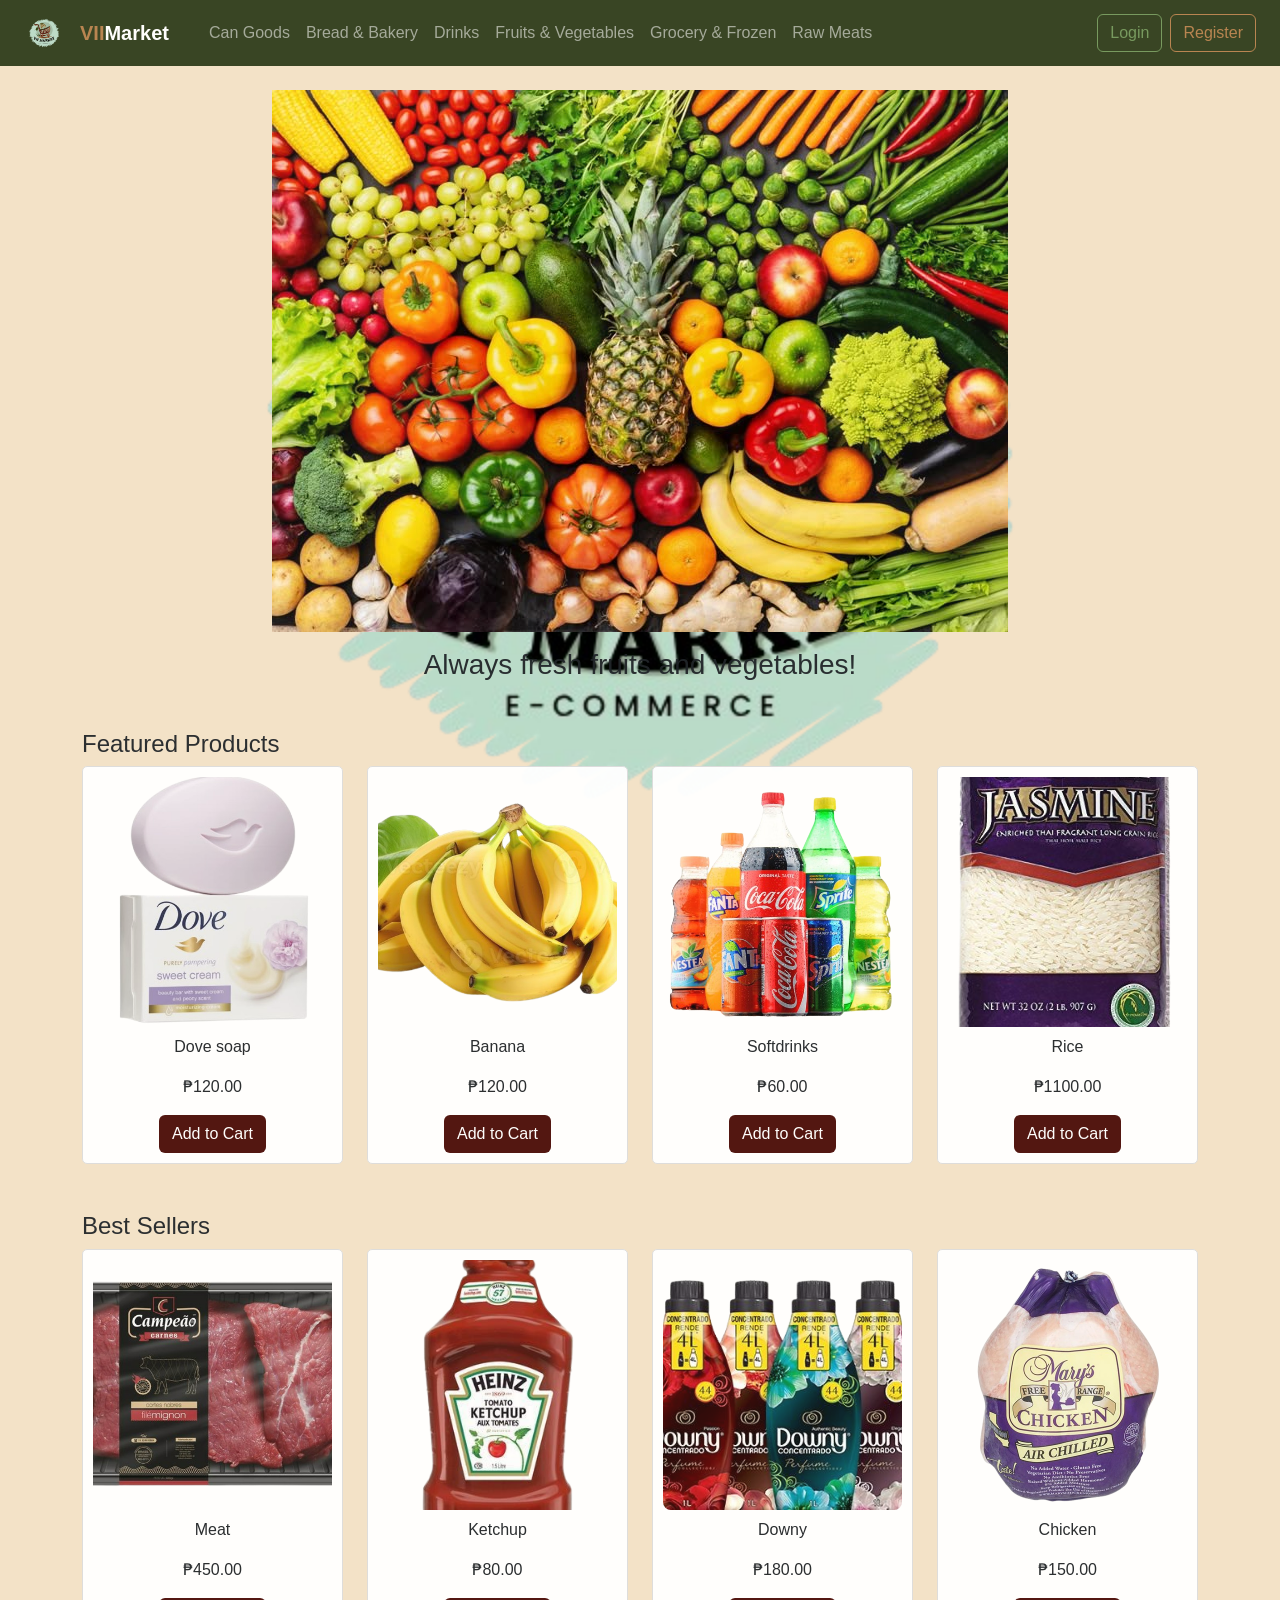
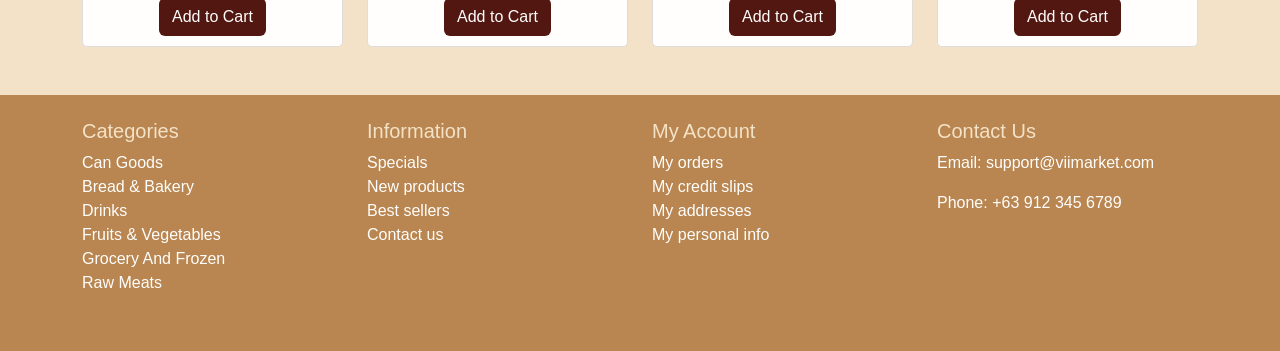
<file: lab 1/Front/index.html>
<!DOCTYPE html>
<html lang="en">
<head>
  <meta charset="UTF-8" />
  <meta name="viewport" content="width=device-width, initial-scale=1.0" />
  <title>SuperMarket</title>
  <link href="https://cdn.jsdelivr.net/npm/bootstrap@5.3.3/dist/css/bootstrap.min.css" rel="stylesheet">
<style>
  :root {
  --color-cream: #f1ddbe;
  --color-tan: #b5824a;
  --color-green: #719a61;
  --color-darkgreen: #2e3b14;
  --color-maroon: #4b0c06;
  }
  body {
  font-family: Arial, sans-serif;
  background-color: #F3E2C7;
  background-image: url('Product Image/logo.png');
  background-repeat: no-repeat;
  background-position: center;
  background-size: 1000px;
  background-attachment: fixed;
  opacity: 0.95;

  }
  .navbar {
    background-color: #2F3D1C; /* forest green */
  }

  .navbar-brand span {
    color: #B6804B; /* tan highlight */
  }

  .navbar-brand img {
  max-height: 40px;
  }

  .btn-cart {
    background-color: #4A0C08; /* deep maroon */
    color: white;
  }

  .btn-outline-light {
    border-color: #71965A;
    color: #71965A;
  }

  .btn-outline-light:hover {
    background-color: #71965A;
    color: white;
  }

  .btn-outline-warning {
    border-color: #B6804B;
    color: #B6804B;
  }

  .btn-outline-warning:hover {
    background-color: #B6804B;
    color: white;
  }

  footer {
    background-color: #B6804B; /* tan background */
    color: white;
  }

  .footer-title {
    color: #F3E2C7; /* beige for headers */
  }

  .product-card {
    background-color: white;
    border: 1px solid #ddd;
    border-radius: 5px;
    padding: 10px;
    text-align: center;
  }

  .product-card img {
    width: 200%;
    height: 250px;
    object-fit: cover;
    border-radius: 8px;
  }

  .product-card:hover {
    transform: scale(1.03);
    transition: 0.3s ease;
    box-shadow: 0 4px 12px rgba(0,0,0,0.1);
  }

  .btn-cart:hover {
    background-color: #B6804B;
    color: white;
  }
  #userWelcome {
    display: none;
    background-color: var(--color-tan);
    color: white;
    padding: 10px;
    text-align: center;
    font-weight: bold;
  }
</style>
</head>
<body>

<!-- Navbar -->
<nav class="navbar navbar-expand-lg navbar-dark px-4">
  <a class="navbar-brand fw-bold d-flex align-items-center gap-2" href="index.html">
  <img src="Product Image/logo.png" alt="VII Market Logo" style="height: 40px;" />
  </a>
  <a class="navbar-brand fw-bold" href="index.html"><span>VII</span>Market</a>
  <button class="navbar-toggler" type="button" data-bs-toggle="collapse" data-bs-target="#navbarNav">
    <span class="navbar-toggler-icon"></span>
  </button>
  <div class="collapse navbar-collapse ms-3" id="navbarNav">
    <ul class="navbar-nav me-auto">
      <li class="nav-item"><a class="nav-link" href="can_goods.html">Can Goods</a></li>
      <li class="nav-item"><a class="nav-link" href="bread&bakery.html">Bread & Bakery</a></li>
      <li class="nav-item"><a class="nav-link" href="drinks.html">Drinks</a></li>
      <li class="nav-item"><a class="nav-link" href="fruits&vegetable.html">Fruits & Vegetables</a></li>
      <li class="nav-item"><a class="nav-link" href="Grocery&Frozen.html">Grocery & Frozen</a></li>
      <li class="nav-item"><a class="nav-link" href="RawMeat.html">Raw Meats</a></li>
    </ul>
    <button class="btn btn-outline-light me-2" data-bs-toggle="modal" data-bs-target="#loginModal">Login</button>
    <button class="btn btn-outline-warning" data-bs-toggle="modal" data-bs-target="#registerModal">Register</button>
  </div>
</nav>

<!-- Login Modal -->
  <div class="modal fade" id="loginModal" tabindex="-1" aria-labelledby="loginModalLabel" aria-hidden="true">
    <div class="modal-dialog">
      <div class="modal-content">
        <div class="modal-header">
          <h5 class="modal-title" id="loginModalLabel">Login</h5>
          <button type="button" class="btn-close" data-bs-dismiss="modal" aria-label="Close"></button>
        </div>
        <div class="modal-body">
          <form id="loginForm">
            <div class="mb-3">
              <label for="loginEmail" class="form-label">Email address</label>
              <input type="email" class="form-control" id="loginEmail" required>
            </div>
            <div class="mb-3">
              <label for="loginPassword" class="form-label">Password</label>
              <input type="password" class="form-control" id="loginPassword" required>
            </div>
            <button type="submit" class="btn btn-success w-100">Login</button>
          </form>
        </div>
      </div>
    </div>
  </div>

  <!-- Register Modal -->
  <div class="modal fade" id="registerModal" tabindex="-1" aria-labelledby="registerModalLabel" aria-hidden="true">
    <div class="modal-dialog">
      <div class="modal-content">
        <div class="modal-header">
          <h5 class="modal-title" id="registerModalLabel">Register</h5>
          <button type="button" class="btn-close" data-bs-dismiss="modal" aria-label="Close"></button>
        </div>
        <div class="modal-body">
          <form>
            <div class="mb-3">
              <label for="registerName" class="form-label">Full Name</label>
              <input type="text" class="form-control" id="registerName" required>
            </div>
            <div class="mb-3">
              <label for="registerEmail" class="form-label">Email address</label>
              <input type="email" class="form-control" id="registerEmail" required>
            </div>
            <div class="mb-3">
              <label for="registerPassword" class="form-label">Password</label>
              <input type="password" class="form-control" id="registerPassword" required>
            </div>
            <button type="submit" class="btn btn-primary w-100">Create Account</button>
          </form>
        </div>
      </div>
    </div>
  </div>

  <!-- Profile Modal -->
<div class="modal fade" id="profileModal" tabindex="-1" aria-labelledby="profileModalLabel" aria-hidden="true">
  <div class="modal-dialog">
    <div class="modal-content">
      <div class="modal-header">
        <h5 class="modal-title" id="profileModalLabel">User Profile</h5>
        <button type="button" class="btn-close" data-bs-dismiss="modal" aria-label="Close"></button>
      </div>
      <div class="modal-body">
        <form id="profileForm">
          <div class="mb-3">
            <label for="profileName" class="form-label">Full Name</label>
            <input type="text" class="form-control" id="profileName" required>
          </div>
          <div class="mb-3">
            <label for="profileEmail" class="form-label">Email Address</label>
            <input type="email" class="form-control" id="profileEmail" required>
          </div>
          <button type="submit" class="btn btn-success w-100">Save Changes</button>
        </form>
      </div>
    </div>
  </div>
</div>

  <script src="https://cdn.jsdelivr.net/npm/bootstrap@5.3.3/dist/js/bootstrap.bundle.min.js"></script>

  <script>
    document.getElementById('loginForm').addEventListener('submit', function(e) {
      e.preventDefault();
      const email = document.getElementById('loginEmail').value;
      const username = email.split('@')[0];
      localStorage.setItem('smartUser', username);
      document.getElementById('usernameDisplay').textContent = 'Hello, ' + username;
      document.getElementById('userWelcome').textContent = 'Welcome back, ' + username + '!';
      document.getElementById('userWelcome').style.display = 'block';
      document.getElementById('authButtons').classList.add('d-none');
      document.getElementById('userNav').classList.remove('d-none');
      const modal = bootstrap.Modal.getInstance(document.getElementById('loginModal'));
      modal.hide();
    });

    function logout() {
      localStorage.removeItem('smartUser');
      document.getElementById('userWelcome').style.display = 'none';
      document.getElementById('authButtons').classList.remove('d-none');
      document.getElementById('userNav').classList.add('d-none');
    }

    window.addEventListener('DOMContentLoaded', () => {
      const user = localStorage.getItem('smartUser');
      if (user) {
        document.getElementById('usernameDisplay').textContent = 'Hello, ' + user;
        document.getElementById('userWelcome').textContent = 'Welcome back, ' + user + '!';
        document.getElementById('userWelcome').style.display = 'block';
        document.getElementById('authButtons').classList.add('d-none');
        document.getElementById('userNav').classList.remove('d-none');
      }
    });
  </script>
  <!-- Your original HTML remains unchanged above -->

<!-- Checkout Modal -->
<div class="modal fade" id="checkoutModal" tabindex="-1" aria-labelledby="checkoutModalLabel" aria-hidden="true">
  <div class="modal-dialog">
    <div class="modal-content">
      <div class="modal-header">
        <h5 class="modal-title" id="checkoutModalLabel">Checkout</h5>
        <button type="button" class="btn-close" data-bs-dismiss="modal" aria-label="Close"></button>
      </div>
      <div class="modal-body">
        <form id="checkoutForm">
          <div class="mb-3">
            <label for="checkoutName" class="form-label">Full Name</label>
            <input type="text" class="form-control" id="checkoutName" required>
          </div>
          <div class="mb-3">
            <label for="checkoutAddress" class="form-label">Shipping Address</label>
            <textarea class="form-control" id="checkoutAddress" rows="3" required></textarea>
          </div>
          <div class="mb-3">
            <label for="checkoutProduct" class="form-label">Product</label>
            <input type="text" class="form-control" id="checkoutProduct" readonly>
          </div>
          <div class="mb-3">
            <label for="checkoutTotal" class="form-label">Total</label>
            <input type="text" class="form-control" id="checkoutTotal" readonly>
          </div>
          <button type="submit" class="btn btn-success w-100">Place Order</button>
        </form>
      </div>
    </div>
  </div>
</div>



<!-- Hero Banner -->
<div class="container mt-4">
  <div class="hero text-center">
    <img src="Product Image/background.jpg" alt="fresh vegetables">
    <h3 class="mt-3">Always fresh fruits and vegetables!</h3>
  </div>
</div>

<!-- Featured Products -->
<div class="container mt-5">
  <h4>Featured Products</h4>
  <div class="row">
    <div class="col-md-3">
      <div class="product-card">
        <img src="../Front/Product Image/soap.png" class="img-fluid" alt="product">
        <p class="mt-2">Dove soap</p>
        <p class="mt-2">₱120.00 </p>
        <button class="btn btn-cart">Add to Cart</button>
      </div>
    </div>
    <div class="col-md-3">
      <div class="product-card">
        <img src="../Front/Product Image/banana.png" class="img-fluid" alt="product">
        <p class="mt-2">Banana</p>
        <p>₱120.00</p>
        <button class="btn btn-cart">Add to Cart</button>
      </div>
    </div>
    <div class="col-md-3">
      <div class="product-card">
        <img src="../Front/Product Image/softdrinks.png" class="img-fluid" alt="product">
        <p class="mt-2">Softdrinks</p>
        <p>₱60.00</p>
        <button class="btn btn-cart">Add to Cart</button>
      </div>
    </div>
    <div class="col-md-3">
      <div class="product-card">
        <img src="../Front/Product Image/jasmine.png" class="img-fluid" alt="product">
        <p class="mt-2">Rice </p>
        <p>₱1100.00</p>
        <button class="btn btn-cart">Add to Cart</button>
      </div>
    </div>
  </div>
</div>

<!-- Best Sellers -->
<div class="container mt-5">
  <h4>Best Sellers</h4>
  <div class="row">
    <div class="col-md-3">
      <div class="product-card">
        <img src="../Front/Product Image/Meat.png" class="img-fluid" alt="product">
        <p class="mt-2">Meat</p>
        <p>₱450.00</p>
        <button class="btn btn-cart">Add to Cart</button>
      </div>
    </div>
    <div class="col-md-3">
      <div class="product-card">
        <img src="../Front/Product Image/Ketchup.png" class="img-fluid" alt="product">
        <p class="mt-2">Ketchup</p>
        <p>₱80.00</p>
        <button class="btn btn-cart">Add to Cart</button>
      </div>
    </div>
    <div class="col-md-3">
      <div class="product-card">
        <img src="../Front/Product Image/Downy.png" class="img-fluid" alt="product">
        <p class="mt-2">Downy</p>
        <p>₱180.00</p>
        <button class="btn btn-cart">Add to Cart</button>
      </div>
    </div>
    <div class="col-md-3">
      <div class="product-card">
        <img src="../Front/Product Image/siken.png" class="img-fluid" alt="product">
        <p class="mt-2">Chicken</p>
        <p>₱150.00</p>
        <button class="btn btn-cart">Add to Cart</button>
      </div>
    </div>
  </div>
</div>

<!-- Footer -->
<footer class="mt-5 py-4">
  <div class="container">
    <div class="row text-start text-white">
      <!-- Categories -->
      <div class="col-md-3 mb-3">
        <h5 class="footer-title">Categories</h5>
        <ul class="list-unstyled">
          <li><a href="can_goods.html" class="text-white text-decoration-none">Can Goods</a></li>
          <li><a href="bread&bakery.html" class="text-white text-decoration-none">Bread & Bakery</a></li>
          <li><a href="drinks.html" class="text-white text-decoration-none">Drinks</a></li>
          <li><a href="fruits&vegetable.html" class="text-white text-decoration-none">Fruits & Vegetables</a></li>
          <li><a href="Grocery&Frozen.html" class="text-white text-decoration-none">Grocery And Frozen</a></li>
          <li><a href="RawMeat.html" class="text-white text-decoration-none">Raw Meats</a></li>
        </ul>
      </div>

      <!-- Information -->
      <div class="col-md-3 mb-3">
        <h5 class="footer-title">Information</h5>
        <ul class="list-unstyled">
          <li><a href="#" class="text-white text-decoration-none">Specials</a></li>
          <li><a href="#" class="text-white text-decoration-none">New products</a></li>
          <li><a href="#" class="text-white text-decoration-none">Best sellers</a></li>
          <li><a href="#" class="text-white text-decoration-none">Contact us</a></li>
        </ul>
      </div>

      <!-- My Account -->
      <div class="col-md-3 mb-3">
        <h5 class="footer-title">My Account</h5>
        <ul class="list-unstyled">
          <li><a href="#" class="text-white text-decoration-none">My orders</a></li>
          <li><a href="#" class="text-white text-decoration-none">My credit slips</a></li>
          <li><a href="#" class="text-white text-decoration-none">My addresses</a></li>
          <li><a href="#" class="text-white text-decoration-none">My personal info</a></li>
        </ul>
      </div>

      <!-- Contact / Social -->
      <div class="col-md-3 mb-3">
        <h5 class="footer-title">Contact Us</h5>
        <p>Email: support@viimarket.com</p>
        <p>Phone: +63 912 345 6789</p>
        <div class="d-flex gap-2">
          <a href="#" class="text-white"><i class="bi bi-facebook"></i></a>
          <a href="#" class="text-white"><i class="bi bi-instagram"></i></a>
          <a href="#" class="text-white"><i class="bi bi-twitter-x"></i></a>
        </div>
      </div>
    </div>
  </div>
</footer>
<!-- Your original HTML remains unchanged above -->

<!-- Checkout Modal -->
<div class="modal fade" id="checkoutModal" tabindex="-1" aria-labelledby="checkoutModalLabel" aria-hidden="true">
  <div class="modal-dialog">
    <div class="modal-content">
      <div class="modal-header">
        <h5 class="modal-title" id="checkoutModalLabel">Checkout</h5>
        <button type="button" class="btn-close" data-bs-dismiss="modal" aria-label="Close"></button>
      </div>
      <div class="modal-body">
        <form id="checkoutForm">
          <div class="mb-3">
            <label for="checkoutName" class="form-label">Full Name</label>
            <input type="text" class="form-control" id="checkoutName" required>
          </div>
          <div class="mb-3">
            <label for="checkoutAddress" class="form-label">Shipping Address</label>
            <textarea class="form-control" id="checkoutAddress" rows="3" required></textarea>
          </div>
          <div class="mb-3">
            <label for="checkoutProduct" class="form-label">Product</label>
            <input type="text" class="form-control" id="checkoutProduct" readonly>
          </div>
          <div class="mb-3">
            <label for="checkoutTotal" class="form-label">Total</label>
            <input type="text" class="form-control" id="checkoutTotal" readonly>
          </div>
          <button type="submit" class="btn btn-success w-100">Place Order</button>
        </form>
      </div>
    </div>
  </div>
</div>

<script>
  const addToCartButtons = document.querySelectorAll('.btn-cart');
  addToCartButtons.forEach(button => {
    button.addEventListener('click', function() {
      const productCard = this.closest('.product-card');
      const name = productCard.querySelector('p:nth-child(2)').textContent;
      const price = productCard.querySelector('p:nth-child(3)').textContent;

      document.getElementById('checkoutProduct').value = name;
      document.getElementById('checkoutTotal').value = price;

      const checkoutModal = new bootstrap.Modal(document.getElementById('checkoutModal'));
      checkoutModal.show();
    });
  });

  document.getElementById('checkoutForm').addEventListener('submit', function(e) {
    e.preventDefault();
    alert('Order placed successfully!');
    const checkoutModal = bootstrap.Modal.getInstance(document.getElementById('checkoutModal'));
    checkoutModal.hide();
    this.reset();
  });

  // LOGIN FIXED CODE WITH LOGOUT
  document.addEventListener('DOMContentLoaded', () => {
    const user = localStorage.getItem('smartUser');
    const loginBtn = document.querySelector('[data-bs-target="#loginModal"]');
    const registerBtn = document.querySelector('[data-bs-target="#registerModal"]');
    const navbarRight = document.querySelector('.navbar .navbar-collapse');

    if (user && navbarRight) {
      const userDisplay = document.createElement('span');
      userDisplay.textContent = `Welcome, ${user}`;
      userDisplay.className = 'navbar-text text-white me-3';

      const logoutBtn = document.createElement('button');
      logoutBtn.className = 'btn btn-outline-warning';
      logoutBtn.textContent = 'Logout';
      logoutBtn.onclick = () => {
        localStorage.removeItem('smartUser');
        location.reload();
      };

      const container = document.createElement('div');
      container.className = 'd-flex align-items-center';
      container.appendChild(userDisplay);
      container.appendChild(logoutBtn);

      navbarRight.appendChild(container);

      if (loginBtn) loginBtn.style.display = 'none';
      if (registerBtn) registerBtn.style.display = 'none';
    }

    const loginForm = document.getElementById('loginForm');
    if (loginForm) {
      loginForm.addEventListener('submit', function(e) {
        e.preventDefault();
        const email = document.getElementById('loginEmail').value;
        const username = email.split('@')[0];
        localStorage.setItem('smartUser', username);
        location.reload();
      });
    }
  });
</script>
<script>
const profileBtn = document.createElement('button');
profileBtn.className = 'btn btn-outline-light me-2';
profileBtn.textContent = 'Profile';
profileBtn.setAttribute('data-bs-toggle', 'modal');
profileBtn.setAttribute('data-bs-target', '#profileModal');

container.insertBefore(profileBtn, logoutBtn);
</script>

<script>
  document.addEventListener('DOMContentLoaded', () => {
  const user = localStorage.getItem('smartUser');
  const savedProfile = JSON.parse(localStorage.getItem('profileData')) || {};

  if (user && savedProfile[user]) {
    document.getElementById('profileName').value = savedProfile[user].name || '';
    document.getElementById('profileEmail').value = savedProfile[user].email || '';
  }

  const profileForm = document.getElementById('profileForm');
  profileForm.addEventListener('submit', function(e) {
    e.preventDefault();
    const name = document.getElementById('profileName').value;
    const email = document.getElementById('profileEmail').value;

    const updatedProfile = JSON.parse(localStorage.getItem('profileData')) || {};
    updatedProfile[user] = { name, email };
    localStorage.setItem('profileData', JSON.stringify(updatedProfile));

    alert('Profile updated successfully!');
    const modal = bootstrap.Modal.getInstance(document.getElementById('profileModal'));
    modal.hide();
  });
});

</script>

<!-- Add this right before </body> -->
<script src="https://cdn.jsdelivr.net/npm/bootstrap@5.3.3/dist/js/bootstrap.bundle.min.js"></script>
</body>
</html>
</file>
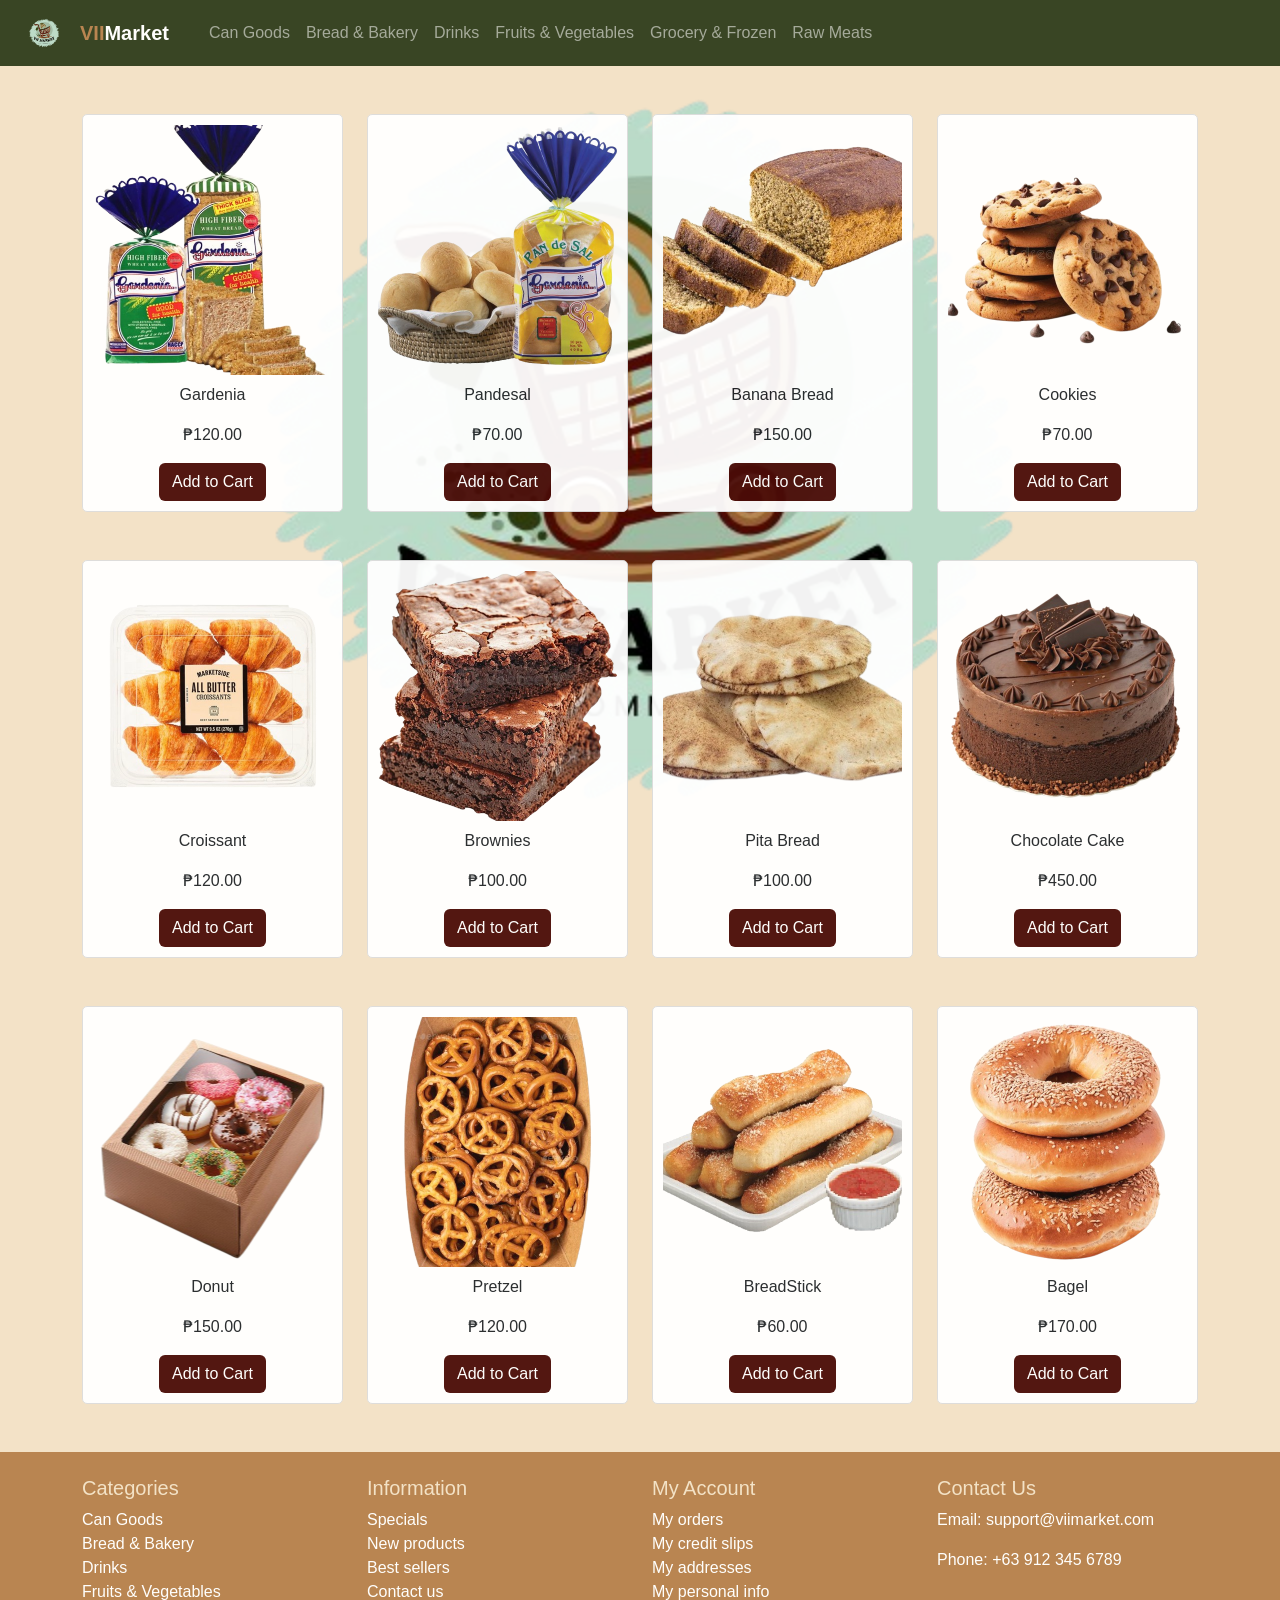
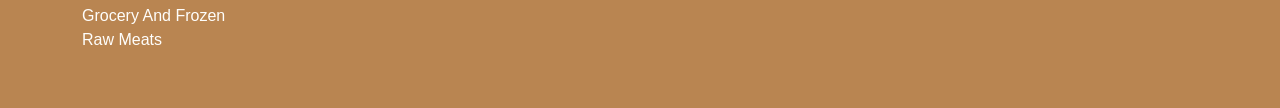
<file: lab 1/Front/bread&bakery.html>
<!DOCTYPE html>
<html lang="en">
<head>
    <meta charset="UTF-8">
    <meta name="viewport" content="width=device-width, initial-scale=1.0">
    <title>Document</title>
    <link href="https://cdn.jsdelivr.net/npm/bootstrap@5.3.3/dist/css/bootstrap.min.css" rel="stylesheet">
 <style>
  body {
  font-family: Arial, sans-serif;
  background-color: #F3E2C7;
  background-image: url('Product Image/logo.png');
  background-repeat: no-repeat;
  background-position: center;
  background-size: 1000px;
  background-attachment: fixed;
  opacity: 0.95;

  }

  .navbar {
    background-color: #2F3D1C; /* forest green */
  }

  .navbar-brand span {
    color: #B6804B; /* tan highlight */
  }

  .navbar-brand img {
  max-height: 40px;
  }

  .btn-cart {
    background-color: #4A0C08; /* deep maroon */
    color: white;
  }

  .btn-outline-light {
    border-color: #71965A;
    color: #71965A;
  }

  .btn-outline-light:hover {
    background-color: #71965A;
    color: white;
  }

  .btn-outline-warning {
    border-color: #B6804B;
    color: #B6804B;
  }

  .btn-outline-warning:hover {
    background-color: #B6804B;
    color: white;
  }

  footer {
    background-color: #B6804B; /* tan background */
    color: white;
  }

  .footer-title {
    color: #F3E2C7; /* beige for headers */
  }

  .product-card {
    background-color: white;
    border: 1px solid #ddd;
    border-radius: 5px;
    padding: 10px;
    text-align: center;
  }

  .product-card img {
    width: 200%;
    height: 250px;
    object-fit: cover;
    border-radius: 8px;
  }

  .product-card:hover {
    transform: scale(1.03);
    transition: 0.3s ease;
    box-shadow: 0 4px 12px rgba(0,0,0,0.1);
  }

  .btn-cart:hover {
    background-color: #B6804B;
    color: white;
  }
</style>

</head>
<body>
  <nav class="navbar navbar-expand-lg navbar-dark px-4">
  <a class="navbar-brand fw-bold d-flex align-items-center gap-2" href="index.html">
  <img src="Product Image/logo.png" alt="VII Market Logo" style="height: 40px;" />
  </a>
  <a class="navbar-brand fw-bold" href="index.html"><span>VII</span>Market</a>
  <button class="navbar-toggler" type="button" data-bs-toggle="collapse" data-bs-target="#navbarNav">
    <span class="navbar-toggler-icon"></span>
  </button>
  <div class="collapse navbar-collapse ms-3" id="navbarNav">
    <ul class="navbar-nav me-auto">
      <li class="nav-item"><a class="nav-link" href="can_goods.html">Can Goods</a></li>
      <li class="nav-item"><a class="nav-link" href="bread&bakery.html">Bread & Bakery</a></li>
      <li class="nav-item"><a class="nav-link" href="drinks.html">Drinks</a></li>
      <li class="nav-item"><a class="nav-link" href="fruits&vegetable.html">Fruits & Vegetables</a></li>
      <li class="nav-item"><a class="nav-link" href="Grocery&Frozen.html">Grocery & Frozen</a></li>
      <li class="nav-item"><a class="nav-link" href="RawMeat.html">Raw Meats</a></li>
    </ul>
  </div>
</nav>
<div class="container mt-5">
  <div class="row">
    <div class="col-md-3">
      <div class="product-card">
        <img src="../Front/Product Image/Gardenia.png" class="img-fluid" alt="product">
        <p class="mt-2">Gardenia </p>
        <p class="mt-2">₱120.00 </p>
        <button class="btn btn-cart">Add to Cart</button>
      </div>
    </div>
    <div class="col-md-3">
      <div class="product-card">
        <img src="../Front/Product Image/Pandesal.png" class="img-fluid" alt="product">
        <p class="mt-2">Pandesal </p>
        <p>₱70.00</p>
        <button class="btn btn-cart">Add to Cart</button>
      </div>
    </div>
    <div class="col-md-3">
      <div class="product-card">
        <img src="../Front/Product Image/Banana_Bread.png" class="img-fluid" alt="product">
        <p class="mt-2">Banana Bread </p>
        <p>₱150.00</p>
        <button class="btn btn-cart">Add to Cart</button>
      </div>
    </div>
    <div class="col-md-3">
      <div class="product-card">
        <img src="../Front/Product Image/Cookies.png" class="img-fluid" alt="product">
        <p class="mt-2">Cookies </p>
        <p>₱70.00</p>
        <button class="btn btn-cart">Add to Cart</button>
      </div>
    </div>
  </div>
</div>
<div class="container mt-5">
  <div class="row">
    <div class="col-md-3">
      <div class="product-card">
        <img src="../Front/Product Image/Croissant.png" class="img-fluid" alt="product">
        <p class="mt-2">Croissant </p>
        <p class="mt-2">₱120.00 </p>
        <button class="btn btn-cart">Add to Cart</button>
      </div>
    </div>
    <div class="col-md-3">
      <div class="product-card">
        <img src="../Front/Product Image/Brownies.png" class="img-fluid" alt="product">
        <p class="mt-2">Brownies </p>
        <p>₱100.00</p>
        <button class="btn btn-cart">Add to Cart</button>
      </div>
    </div>
    <div class="col-md-3">
      <div class="product-card">
        <img src="../Front/Product Image/Pita_Bread.png" class="img-fluid" alt="product">
        <p class="mt-2">Pita Bread </p>
        <p>₱100.00</p>
        <button class="btn btn-cart">Add to Cart</button>
      </div>
    </div>
    <div class="col-md-3">
      <div class="product-card">
        <img src="../Front/Product Image/Chocolate_Cake.png" class="img-fluid" alt="product">
        <p class="mt-2">Chocolate Cake </p>
        <p>₱450.00</p>
        <button class="btn btn-cart">Add to Cart</button>
      </div>
    </div>
  </div>
</div>
<div class="container mt-5">
  <div class="row">
    <div class="col-md-3">
      <div class="product-card">
        <img src="../Front/Product Image/Donut.png" class="img-fluid" alt="product">
        <p class="mt-2">Donut </p>
        <p class="mt-2">₱150.00 </p>
        <button class="btn btn-cart">Add to Cart</button>
      </div>
    </div>
    <div class="col-md-3">
      <div class="product-card">
        <img src="../Front/Product Image/Pretzel.png" class="img-fluid" alt="product">
        <p class="mt-2">Pretzel </p>
        <p>₱120.00</p>
        <button class="btn btn-cart">Add to Cart</button>
      </div>
    </div>
    <div class="col-md-3">
      <div class="product-card">
        <img src="../Front/Product Image/BreadStick.png" class="img-fluid" alt="product">
        <p class="mt-2">BreadStick </p>
        <p>₱60.00</p>
        <button class="btn btn-cart">Add to Cart</button>
      </div>
    </div>
    <div class="col-md-3">
      <div class="product-card">
        <img src="../Front/Product Image/Bagel.png" class="img-fluid" alt="product">
        <p class="mt-2">Bagel </p>
        <p>₱170.00</p>
        <button class="btn btn-cart">Add to Cart</button>
      </div>
    </div>
  </div>
</div>
  </div>
</div>

<footer class="mt-5 py-4">
  <div class="container">
    <div class="row text-start text-white">
      <!-- Categories -->
      <div class="col-md-3 mb-3">
        <h5 class="footer-title">Categories</h5>
        <ul class="list-unstyled">
          <li><a href="can_goods.html" class="text-white text-decoration-none">Can Goods</a></li>
          <li><a href="bread&bakery.html" class="text-white text-decoration-none">Bread & Bakery</a></li>
          <li><a href="drinks.html" class="text-white text-decoration-none">Drinks</a></li>
          <li><a href="fruits&vegetable.html" class="text-white text-decoration-none">Fruits & Vegetables</a></li>
          <li><a href="Grocery&Frozen.html" class="text-white text-decoration-none">Grocery And Frozen</a></li>
          <li><a href="RawMeat.html" class="text-white text-decoration-none">Raw Meats</a></li>
        </ul>
      </div>

      <!-- Information -->
      <div class="col-md-3 mb-3">
        <h5 class="footer-title">Information</h5>
        <ul class="list-unstyled">
          <li><a href="#" class="text-white text-decoration-none">Specials</a></li>
          <li><a href="#" class="text-white text-decoration-none">New products</a></li>
          <li><a href="#" class="text-white text-decoration-none">Best sellers</a></li>
          <li><a href="#" class="text-white text-decoration-none">Contact us</a></li>
        </ul>
      </div>

      <!-- My Account -->
      <div class="col-md-3 mb-3">
        <h5 class="footer-title">My Account</h5>
        <ul class="list-unstyled">
          <li><a href="#" class="text-white text-decoration-none">My orders</a></li>
          <li><a href="#" class="text-white text-decoration-none">My credit slips</a></li>
          <li><a href="#" class="text-white text-decoration-none">My addresses</a></li>
          <li><a href="#" class="text-white text-decoration-none">My personal info</a></li>
        </ul>
      </div>

      <!-- Contact / Social -->
      <div class="col-md-3 mb-3">
        <h5 class="footer-title">Contact Us</h5>
        <p>Email: support@viimarket.com</p>
        <p>Phone: +63 912 345 6789</p>
        <div class="d-flex gap-2">
          <a href="#" class="text-white"><i class="bi bi-facebook"></i></a>
          <a href="#" class="text-white"><i class="bi bi-instagram"></i></a>
          <a href="#" class="text-white"><i class="bi bi-twitter-x"></i></a>
        </div>
      </div>
    </div>
  </div>
</footer>


<script src="https://cdn.jsdelivr.net/npm/bootstrap@5.3.3/dist/js/bootstrap.bundle.min.js"></script>
</body>
</html>
</file>
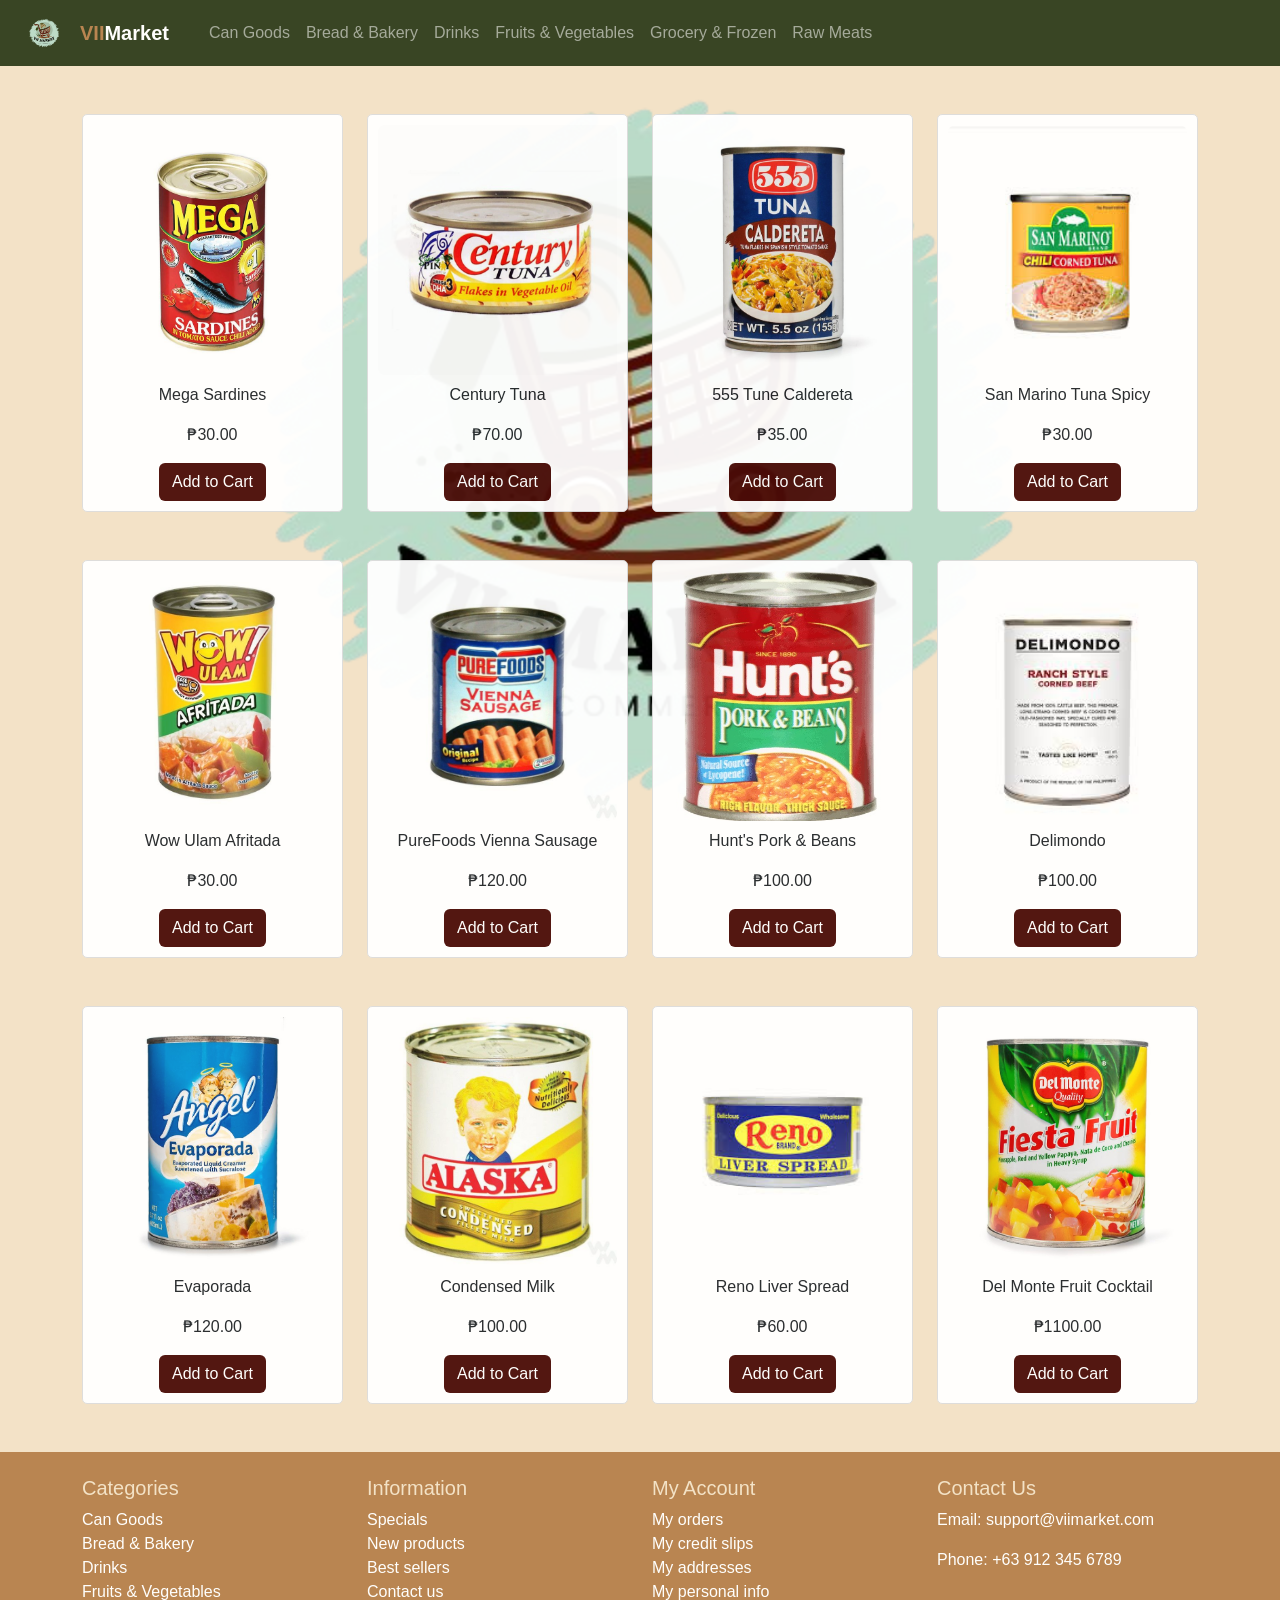
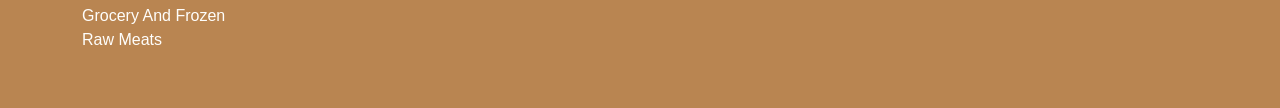
<file: lab 1/Front/can_goods.html>
<!DOCTYPE html>
<html lang="en">
<head>
    <meta charset="UTF-8">
    <meta name="viewport" content="width=device-width, initial-scale=1.0">
    <title>Product</title>
    <link href="https://cdn.jsdelivr.net/npm/bootstrap@5.3.3/dist/css/bootstrap.min.css" rel="stylesheet">
  <style>
 body {
  font-family: Arial, sans-serif;
  background-color: #F3E2C7;
  background-image: url('Product Image/logo.png');
  background-repeat: no-repeat;
  background-position: center;
  background-size: 1000px;
  background-attachment: fixed;
  opacity: 0.95;

  }

  .navbar {
    background-color: #2F3D1C; /* forest green */
  }

  .navbar-brand span {
    color: #B6804B; /* tan highlight */
  }

  .navbar-brand img {
  max-height: 40px;
  }

  .btn-cart {
    background-color: #4A0C08; /* deep maroon */
    color: white;
  }

  .btn-outline-light {
    border-color: #71965A;
    color: #71965A;
  }

  .btn-outline-light:hover {
    background-color: #71965A;
    color: white;
  }

  .btn-outline-warning {
    border-color: #B6804B;
    color: #B6804B;
  }

  .btn-outline-warning:hover {
    background-color: #B6804B;
    color: white;
  }

  footer {
    background-color: #B6804B; /* tan background */
    color: white;
  }

  .footer-title {
    color: #F3E2C7; /* beige for headers */
  }

 .product-card {
    background-color: white;
    border: 1px solid #ddd;
    border-radius: 5px;
    padding: 10px;
    text-align: center;
  }

  .product-card img {
    width: 200%;
    height: 250px;
    object-fit: cover;
    border-radius: 8px;
  }

  .product-card:hover {
    transform: scale(1.03);
    transition: 0.3s ease;
    box-shadow: 0 4px 12px rgba(0,0,0,0.1);
  }

  .btn-cart:hover {
    background-color: #B6804B;
    color: white;
  }
</style>
</head>
<body>
  <nav class="navbar navbar-expand-lg navbar-dark px-4">
  <a class="navbar-brand fw-bold d-flex align-items-center gap-2" href="index.html">
  <img src="Product Image/logo.png" alt="VII Market Logo" style="height: 40px;" />
  </a>
  <a class="navbar-brand fw-bold" href="index.html"><span>VII</span>Market</a>
  <button class="navbar-toggler" type="button" data-bs-toggle="collapse" data-bs-target="#navbarNav">
    <span class="navbar-toggler-icon"></span>
  </button>
  <div class="collapse navbar-collapse ms-3" id="navbarNav">
    <ul class="navbar-nav me-auto">
      <li class="nav-item"><a class="nav-link" href="can_goods.html">Can Goods</a></li>
      <li class="nav-item"><a class="nav-link" href="bread&bakery.html">Bread & Bakery</a></li>
      <li class="nav-item"><a class="nav-link" href="drinks.html">Drinks</a></li>
      <li class="nav-item"><a class="nav-link" href="fruits&vegetable.html">Fruits & Vegetables</a></li>
      <li class="nav-item"><a class="nav-link" href="Grocery&Frozen.html">Grocery & Frozen</a></li>
      <li class="nav-item"><a class="nav-link" href="RawMeat.html">Raw Meats</a></li>
    </ul>
  </div>
</nav>
<div class="container mt-5">
  <div class="row">
    <div class="col-md-3">
      <div class="product-card">
        <img src="../Front/Product Image/Mega Sardines.jfif" class="img-fluid" alt="product">
        <p class="mt-2">Mega Sardines</p>
        <p class="mt-2">₱30.00 </p>
        <button class="btn btn-cart">Add to Cart</button>
      </div>
    </div>
    <div class="col-md-3">
      <div class="product-card">
        <img src="../Front/Product Image/Century Tuna.jfif" class="img-fluid" alt="product">
         <p class="mt-2">Century Tuna</p>
        <p>₱70.00</p>
        <button class="btn btn-cart">Add to Cart</button>
      </div>
    </div>
    <div class="col-md-3">
      <div class="product-card">
        <img src="../Front/Product Image/555 Tuna Caldereta.jfif" class="img-fluid" alt="product">
         <p class="mt-2">555 Tune Caldereta</p>
        <p>₱35.00</p>
        <button class="btn btn-cart">Add to Cart</button>
      </div>
    </div>
    <div class="col-md-3">
      <div class="product-card">
        <img src="../Front/Product Image/San Marino Tuna.jfif" class="img-fluid" alt="product">
         <p class="mt-2">San Marino Tuna Spicy</p>
        <p>₱30.00</p>
        <button class="btn btn-cart">Add to Cart</button>
      </div>
    </div>
  </div>
</div>
<div class="container mt-5">
  <div class="row">
    <div class="col-md-3">
      <div class="product-card">
        <img src="../Front/Product Image/Wow Ulam Afritada.jfif" class="img-fluid" alt="product">
        <p class="mt-2">Wow Ulam Afritada</p>
        <p class="mt-2">₱30.00 </p>
        <button class="btn btn-cart">Add to Cart</button>
      </div>
    </div>
    <div class="col-md-3">
      <div class="product-card">
        <img src="../Front/Product Image/PureFoods Vienna Sausage.jfif" class="img-fluid" alt="product">
         <p class="mt-2">PureFoods Vienna Sausage</p>
        <p>₱120.00</p>
        <button class="btn btn-cart">Add to Cart</button>
      </div>
    </div>
    <div class="col-md-3">
      <div class="product-card">
        <img src="../Front/Product Image/Hunt's Pork & Beans.jfif" class="img-fluid" alt="product">
         <p class="mt-2">Hunt's Pork & Beans</p>
        <p>₱100.00</p>
        <button class="btn btn-cart">Add to Cart</button>
      </div>
    </div>
    <div class="col-md-3">
      <div class="product-card">
        <img src="../Front/Product Image/Delimondo.jfif" class="img-fluid" alt="product">
         <p class="mt-2">Delimondo</p>
        <p>₱100.00</p>
        <button class="btn btn-cart">Add to Cart</button>
      </div>
    </div>
  </div>
</div>
<div class="container mt-5">
  <div class="row">
    <div class="col-md-3">
      <div class="product-card">
        <img src="../Front/Product Image/Evaporada.jfif" class="img-fluid" alt="product">
         <p class="mt-2">Evaporada</p>
        <p class="mt-2">₱120.00 </p>
        <button class="btn btn-cart">Add to Cart</button>
      </div>
    </div>
    <div class="col-md-3">
      <div class="product-card">
        <img src="../Front/Product Image/Condensed Milk.jfif" class="img-fluid" alt="product">
         <p class="mt-2">Condensed Milk</p>
        <p>₱100.00</p>
        <button class="btn btn-cart">Add to Cart</button>
      </div>
    </div>
    <div class="col-md-3">
      <div class="product-card">
        <img src="../Front/Product Image/Reno Liver Spread.jfif" class="img-fluid" alt="product">
         <p class="mt-2">Reno Liver Spread</p>
        <p>₱60.00</p>
        <button class="btn btn-cart">Add to Cart</button>
      </div>
    </div>
    <div class="col-md-3">
      <div class="product-card">
        <img src="../Front/Product Image/Del Monte Fruit Cocktail.jfif" class="img-fluid" alt="product">
         <p class="mt-2">Del Monte Fruit Cocktail</p>
        <p>₱1100.00</p>
        <button class="btn btn-cart">Add to Cart</button>
      </div>
    </div>
  </div>
</div>
  </div>
</div>

<footer class="mt-5 py-4">
  <div class="container">
    <div class="row text-start text-white">
      <!-- Categories -->
      <div class="col-md-3 mb-3">
        <h5 class="footer-title">Categories</h5>
        <ul class="list-unstyled">
          <li><a href="can_goods.html" class="text-white text-decoration-none">Can Goods</a></li>
          <li><a href="bread&bakery.html" class="text-white text-decoration-none">Bread & Bakery</a></li>
          <li><a href="drinks.html" class="text-white text-decoration-none">Drinks</a></li>
          <li><a href="fruits&vegetable.html" class="text-white text-decoration-none">Fruits & Vegetables</a></li>
          <li><a href="Grocery&Frozen.html" class="text-white text-decoration-none">Grocery And Frozen</a></li>
          <li><a href="RawMeat.html" class="text-white text-decoration-none">Raw Meats</a></li>
        </ul>
      </div>

      <!-- Information -->
      <div class="col-md-3 mb-3">
        <h5 class="footer-title">Information</h5>
        <ul class="list-unstyled">
          <li><a href="#" class="text-white text-decoration-none">Specials</a></li>
          <li><a href="#" class="text-white text-decoration-none">New products</a></li>
          <li><a href="#" class="text-white text-decoration-none">Best sellers</a></li>
          <li><a href="#" class="text-white text-decoration-none">Contact us</a></li>
        </ul>
      </div>

      <!-- My Account -->
      <div class="col-md-3 mb-3">
        <h5 class="footer-title">My Account</h5>
        <ul class="list-unstyled">
          <li><a href="#" class="text-white text-decoration-none">My orders</a></li>
          <li><a href="#" class="text-white text-decoration-none">My credit slips</a></li>
          <li><a href="#" class="text-white text-decoration-none">My addresses</a></li>
          <li><a href="#" class="text-white text-decoration-none">My personal info</a></li>
        </ul>
      </div>

      <!-- Contact / Social -->
      <div class="col-md-3 mb-3">
        <h5 class="footer-title">Contact Us</h5>
        <p>Email: support@viimarket.com</p>
        <p>Phone: +63 912 345 6789</p>
        <div class="d-flex gap-2">
          <a href="#" class="text-white"><i class="bi bi-facebook"></i></a>
          <a href="#" class="text-white"><i class="bi bi-instagram"></i></a>
          <a href="#" class="text-white"><i class="bi bi-twitter-x"></i></a>
        </div>
      </div>
    </div>
  </div>
</footer>

<script src="https://cdn.jsdelivr.net/npm/bootstrap@5.3.3/dist/js/bootstrap.bundle.min.js"></script>
</body>
</html>
</file>
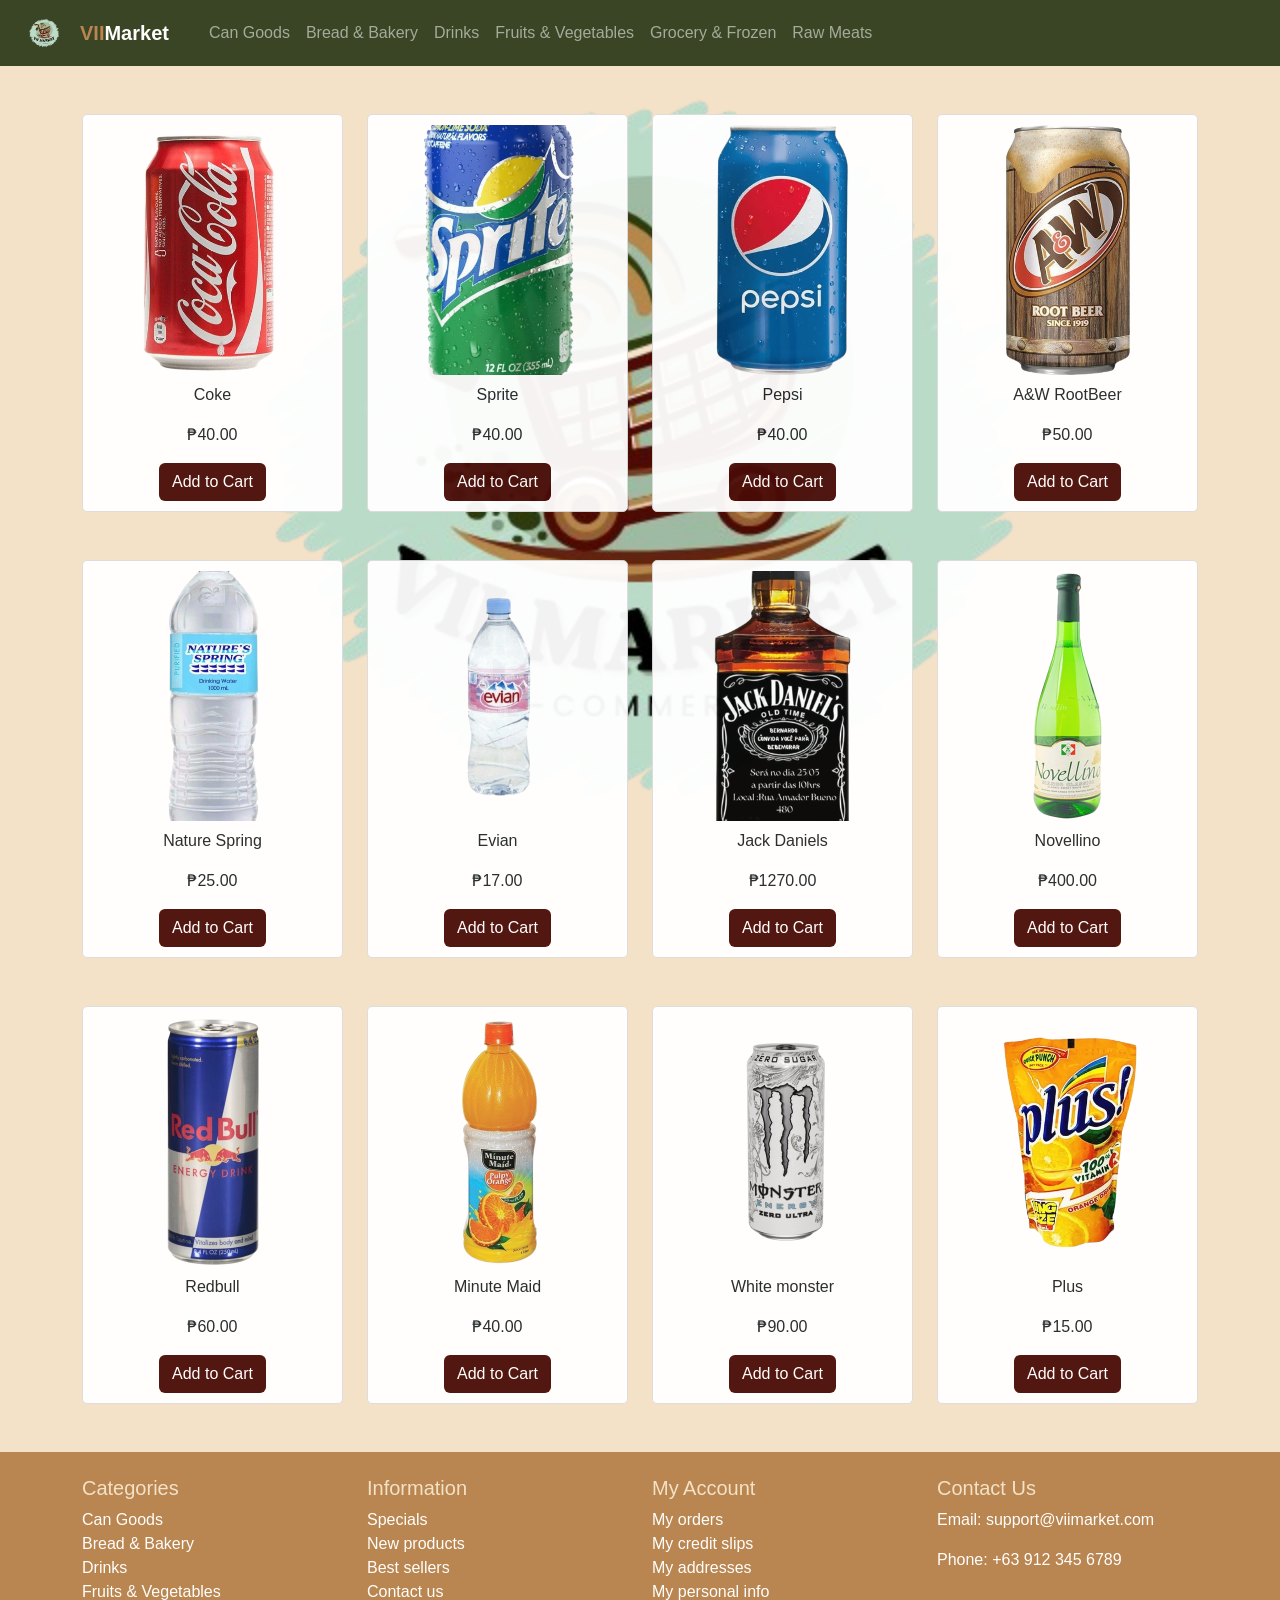
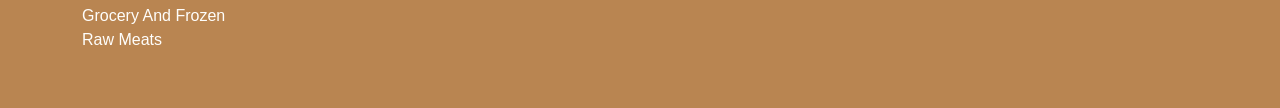
<file: lab 1/Front/drinks.html>
<!DOCTYPE html>
<html lang="en">
<head>
    <meta charset="UTF-8">
    <meta name="viewport" content="width=device-width, initial-scale=1.0">
    <title>dashboard</title>
    <link href="https://cdn.jsdelivr.net/npm/bootstrap@5.3.3/dist/css/bootstrap.min.css" rel="stylesheet">
  <style>
  body {
  font-family: Arial, sans-serif;
  background-color: #F3E2C7;
  background-image: url('Product Image/logo.png');
  background-repeat: no-repeat;
  background-position: center;
  background-size: 1000px;
  background-attachment: fixed;
  opacity: 0.95;

  }


  .navbar {
    background-color: #2F3D1C; /* forest green */
  }

  .navbar-brand span {
    color: #B6804B; /* tan highlight */
  }

  .navbar-brand img {
  max-height: 40px;
  }

  .btn-cart {
    background-color: #4A0C08; /* deep maroon */
    color: white;
  }

  .btn-outline-light {
    border-color: #71965A;
    color: #71965A;
  }

  .btn-outline-light:hover {
    background-color: #71965A;
    color: white;
  }

  .btn-outline-warning {
    border-color: #B6804B;
    color: #B6804B;
  }

  .btn-outline-warning:hover {
    background-color: #B6804B;
    color: white;
  }

  footer {
    background-color: #B6804B; /* tan background */
    color: white;
  }

  .footer-title {
    color: #F3E2C7; /* beige for headers */
  }

  .product-card {
    background-color: white;
    border: 1px solid #ddd;
    border-radius: 5px;
    padding: 10px;
    text-align: center;
  }

  .product-card img {
    width: 200%;
    height: 250px;
    object-fit: cover;
    border-radius: 8px;
  }

  .product-card:hover {
    transform: scale(1.03);
    transition: 0.3s ease;
    box-shadow: 0 4px 12px rgba(0,0,0,0.1);
  }

  .btn-cart:hover {
    background-color: #B6804B;
    color: white;
  }
</style>

</head>
<body>
  <nav class="navbar navbar-expand-lg navbar-dark px-4">
  <a class="navbar-brand fw-bold d-flex align-items-center gap-2" href="index.html">
  <img src="Product Image/logo.png" alt="VII Market Logo" style="height: 40px;" />
  </a>
  <a class="navbar-brand fw-bold" href="index.html"><span>VII</span>Market</a>
  <button class="navbar-toggler" type="button" data-bs-toggle="collapse" data-bs-target="#navbarNav">
    <span class="navbar-toggler-icon"></span>
  </button>
  <div class="collapse navbar-collapse ms-3" id="navbarNav">
    <ul class="navbar-nav me-auto">
      <li class="nav-item"><a class="nav-link" href="can_goods.html">Can Goods</a></li>
      <li class="nav-item"><a class="nav-link" href="bread&bakery.html">Bread & Bakery</a></li>
      <li class="nav-item"><a class="nav-link" href="drinks.html">Drinks</a></li>
      <li class="nav-item"><a class="nav-link" href="fruits&vegetable.html">Fruits & Vegetables</a></li>
      <li class="nav-item"><a class="nav-link" href="Grocery&Frozen.html">Grocery & Frozen</a></li>
      <li class="nav-item"><a class="nav-link" href="RawMeat.html">Raw Meats</a></li>
    </ul>
  </div>
</nav>
<div class="container mt-5">
  <div class="row">
    <div class="col-md-3">
      <div class="product-card">
        <img src="../Front/Product Image/Coke.png" class="img-fluid" alt="product">
        <p class="mt-2">Coke </p>
        <p class="mt-2">₱40.00 </p>
        <button class="btn btn-cart">Add to Cart</button>
      </div>
    </div>
    <div class="col-md-3">
      <div class="product-card">
        <img src="../Front/Product Image/Sprite.png" class="img-fluid" alt="product">
        <p class="mt-2">Sprite </p>
        <p>₱40.00</p>
        <button class="btn btn-cart">Add to Cart</button>
      </div>
    </div>
    <div class="col-md-3">
      <div class="product-card">
        <img src="../Front/Product Image/Pepsi.png" class="img-fluid" alt="product">
        <p class="mt-2">Pepsi </p>
        <p>₱40.00</p>
        <button class="btn btn-cart">Add to Cart</button>
      </div>
    </div>
    <div class="col-md-3">
      <div class="product-card">
        <img src="../Front/Product Image/A_W_RootBeer.png" class="img-fluid" alt="product">
        <p class="mt-2">A&W RootBeer </p>
        <p>₱50.00</p>
        <button class="btn btn-cart">Add to Cart</button>
      </div>
    </div>
  </div>
</div>
<div class="container mt-5">
  <div class="row">
    <div class="col-md-3">
      <div class="product-card">
        <img src="../Front/Product Image/Nature_Spring.png" class="img-fluid" alt="product">
        <p class="mt-2">Nature Spring </p>
        <p class="mt-2">₱25.00 </p>
        <button class="btn btn-cart">Add to Cart</button>
      </div>
    </div>
    <div class="col-md-3">
      <div class="product-card">
        <img src="../Front/Product Image/Evian.png" class="img-fluid" alt="product">
        <p class="mt-2">Evian </p>
        <p>₱17.00</p>
        <button class="btn btn-cart">Add to Cart</button>
      </div>
    </div>
    <div class="col-md-3">
      <div class="product-card">
        <img src="../Front/Product Image/Jack_Daniels.png" class="img-fluid" alt="product">
        <p class="mt-2">Jack Daniels </p>
        <p>₱1270.00</p>
        <button class="btn btn-cart">Add to Cart</button>
      </div>
    </div>
    <div class="col-md-3">
      <div class="product-card">
        <img src="../Front/Product Image/Novellino.png" class="img-fluid" alt="product">
        <p class="mt-2">Novellino </p>
        <p>₱400.00</p>
        <button class="btn btn-cart">Add to Cart</button>
      </div>
    </div>
  </div>
</div>
<div class="container mt-5">
  <div class="row">
    <div class="col-md-3">
      <div class="product-card">
        <img src="../Front/Product Image/Redbull.png" class="img-fluid" alt="product">
        <p class="mt-2">Redbull </p>
        <p class="mt-2">₱60.00 </p>
        <button class="btn btn-cart">Add to Cart</button>
      </div>
    </div>
    <div class="col-md-3">
      <div class="product-card">
        <img src="../Front/Product Image/Minute_Maid.png" class="img-fluid" alt="product">
        <p class="mt-2">Minute Maid </p>
        <p>₱40.00</p>
        <button class="btn btn-cart">Add to Cart</button>
      </div>
    </div>
    <div class="col-md-3">
      <div class="product-card">
        <img src="../Front/Product Image/White_monster.png" class="img-fluid" alt="product">
        <p class="mt-2">White monster </p>
        <p>₱90.00</p>
        <button class="btn btn-cart">Add to Cart</button>
      </div>
    </div>
    <div class="col-md-3">
      <div class="product-card">
        <img src="../Front/Product Image/Plus.png" class="img-fluid" alt="product">
        <p class="mt-2">Plus </p>
        <p>₱15.00</p>
        <button class="btn btn-cart">Add to Cart</button>
      </div>
    </div>
  </div>
</div>
  </div>
</div>

<footer class="mt-5 py-4">
  <div class="container">
    <div class="row text-start text-white">
      <!-- Categories -->
      <div class="col-md-3 mb-3">
        <h5 class="footer-title">Categories</h5>
        <ul class="list-unstyled">
          <li><a href="can_goods.html" class="text-white text-decoration-none">Can Goods</a></li>
          <li><a href="bread&bakery.html" class="text-white text-decoration-none">Bread & Bakery</a></li>
          <li><a href="drinks.html" class="text-white text-decoration-none">Drinks</a></li>
          <li><a href="fruits&vegetable.html" class="text-white text-decoration-none">Fruits & Vegetables</a></li>
          <li><a href="Grocery&Frozen.html" class="text-white text-decoration-none">Grocery And Frozen</a></li>
          <li><a href="RawMeat.html" class="text-white text-decoration-none">Raw Meats</a></li>
        </ul>
      </div>

      <!-- Information -->
      <div class="col-md-3 mb-3">
        <h5 class="footer-title">Information</h5>
        <ul class="list-unstyled">
          <li><a href="#" class="text-white text-decoration-none">Specials</a></li>
          <li><a href="#" class="text-white text-decoration-none">New products</a></li>
          <li><a href="#" class="text-white text-decoration-none">Best sellers</a></li>
          <li><a href="#" class="text-white text-decoration-none">Contact us</a></li>
        </ul>
      </div>

      <!-- My Account -->
      <div class="col-md-3 mb-3">
        <h5 class="footer-title">My Account</h5>
        <ul class="list-unstyled">
          <li><a href="#" class="text-white text-decoration-none">My orders</a></li>
          <li><a href="#" class="text-white text-decoration-none">My credit slips</a></li>
          <li><a href="#" class="text-white text-decoration-none">My addresses</a></li>
          <li><a href="#" class="text-white text-decoration-none">My personal info</a></li>
        </ul>
      </div>

      <!-- Contact / Social -->
      <div class="col-md-3 mb-3">
        <h5 class="footer-title">Contact Us</h5>
        <p>Email: support@viimarket.com</p>
        <p>Phone: +63 912 345 6789</p>
        <div class="d-flex gap-2">
          <a href="#" class="text-white"><i class="bi bi-facebook"></i></a>
          <a href="#" class="text-white"><i class="bi bi-instagram"></i></a>
          <a href="#" class="text-white"><i class="bi bi-twitter-x"></i></a>
        </div>
      </div>
    </div>
  </div>
</footer>


<script src="https://cdn.jsdelivr.net/npm/bootstrap@5.3.3/dist/js/bootstrap.bundle.min.js"></script>
</body>
</html>
</file>
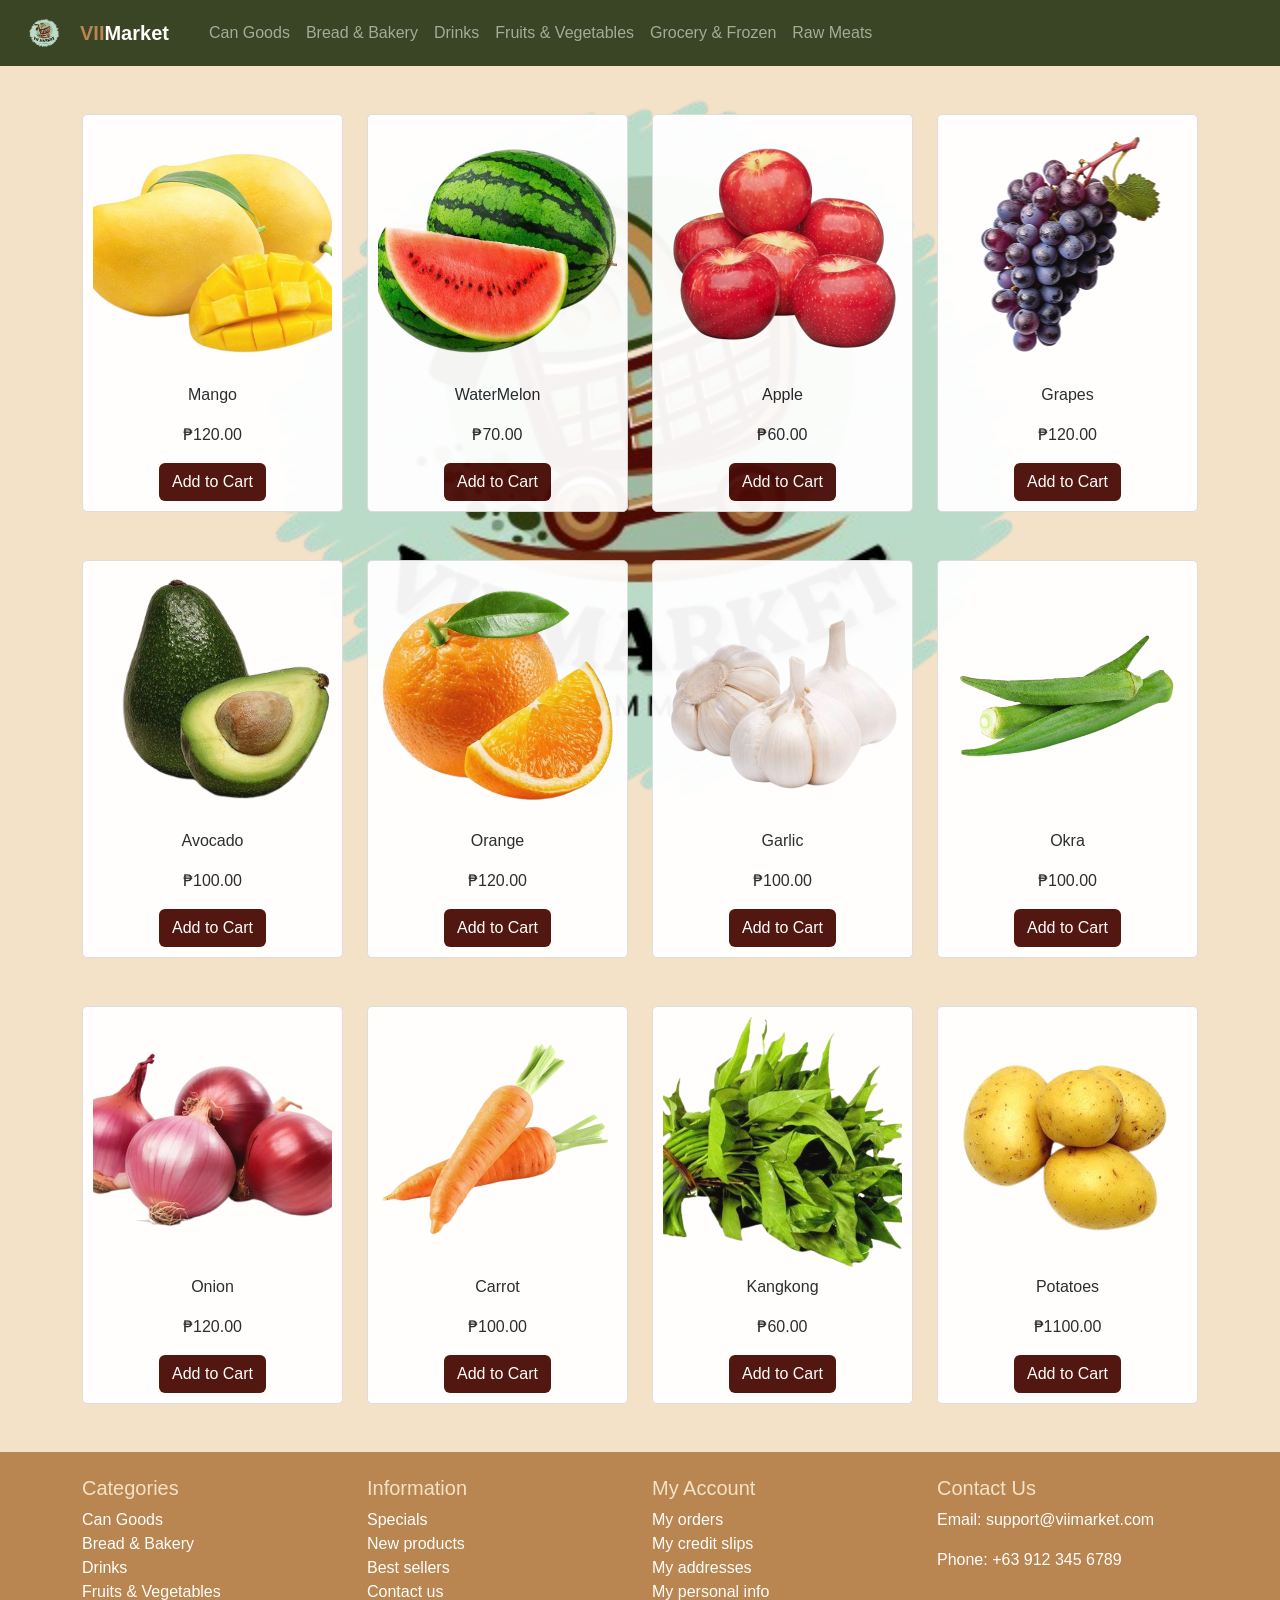
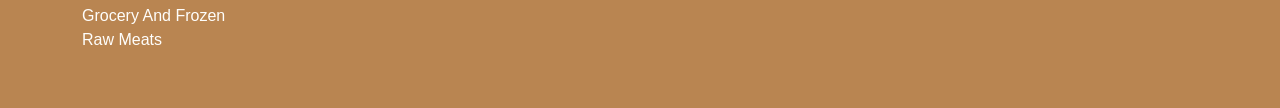
<file: lab 1/Front/fruits&vegetable.html>
<!DOCTYPE html>
<html lang="en">
<head>
    <meta charset="UTF-8">
    <meta name="viewport" content="width=device-width, initial-scale=1.0">
    <title>Product</title>
    <link href="https://cdn.jsdelivr.net/npm/bootstrap@5.3.3/dist/css/bootstrap.min.css" rel="stylesheet">
  <style>
 body {
  font-family: Arial, sans-serif;
  background-color: #F3E2C7;
  background-image: url('Product Image/logo.png');
  background-repeat: no-repeat;
  background-position: center;
  background-size: 1000px;
  background-attachment: fixed;
  opacity: 0.95;

  }

  .navbar {
    background-color: #2F3D1C; /* forest green */
  }

  .navbar-brand span {
    color: #B6804B; /* tan highlight */
  }

  .navbar-brand img {
  max-height: 40px;
  }

  .btn-cart {
    background-color: #4A0C08; /* deep maroon */
    color: white;
  }

  .btn-outline-light {
    border-color: #71965A;
    color: #71965A;
  }

  .btn-outline-light:hover {
    background-color: #71965A;
    color: white;
  }

  .btn-outline-warning {
    border-color: #B6804B;
    color: #B6804B;
  }

  .btn-outline-warning:hover {
    background-color: #B6804B;
    color: white;
  }

  footer {
    background-color: #B6804B; /* tan background */
    color: white;
  }

  .footer-title {
    color: #F3E2C7; /* beige for headers */
  }

 .product-card {
    background-color: white;
    border: 1px solid #ddd;
    border-radius: 5px;
    padding: 10px;
    text-align: center;
  }

  .product-card img {
    width: 200%;
    height: 250px;
    object-fit: cover;
    border-radius: 8px;
  }

  .product-card:hover {
    transform: scale(1.03);
    transition: 0.3s ease;
    box-shadow: 0 4px 12px rgba(0,0,0,0.1);
  }

  .btn-cart:hover {
    background-color: #B6804B;
    color: white;
  }
</style>
</head>
<body>
  <nav class="navbar navbar-expand-lg navbar-dark px-4">
  <a class="navbar-brand fw-bold d-flex align-items-center gap-2" href="index.html">
  <img src="Product Image/logo.png" alt="VII Market Logo" style="height: 40px;" />
  </a>
  <a class="navbar-brand fw-bold" href="index.html"><span>VII</span>Market</a>
  <button class="navbar-toggler" type="button" data-bs-toggle="collapse" data-bs-target="#navbarNav">
    <span class="navbar-toggler-icon"></span>
  </button>
  <div class="collapse navbar-collapse ms-3" id="navbarNav">
    <ul class="navbar-nav me-auto">
      <li class="nav-item"><a class="nav-link" href="can_goods.html">Can Goods</a></li>
      <li class="nav-item"><a class="nav-link" href="bread&bakery.html">Bread & Bakery</a></li>
      <li class="nav-item"><a class="nav-link" href="drinks.html">Drinks</a></li>
      <li class="nav-item"><a class="nav-link" href="fruits&vegetable.html">Fruits & Vegetables</a></li>
      <li class="nav-item"><a class="nav-link" href="Grocery&Frozen.html">Grocery & Frozen</a></li>
      <li class="nav-item"><a class="nav-link" href="RawMeat.html">Raw Meats</a></li>
    </ul>
  </div>
</nav>
<div class="container mt-5">
  <div class="row">
    <div class="col-md-3">
      <div class="product-card">
        <img src="../Front/Product Image/mango.png" class="img-fluid" alt="product">
        <p class="mt-2">Mango</p>
        <p class="mt-2">₱120.00 </p>
        <button class="btn btn-cart">Add to Cart</button>
      </div>
    </div>
    <div class="col-md-3">
      <div class="product-card">
        <img src="../Front/Product Image/watermelon.png" class="img-fluid" alt="product">
         <p class="mt-2">WaterMelon</p>
        <p>₱70.00</p>
        <button class="btn btn-cart">Add to Cart</button>
      </div>
    </div>
    <div class="col-md-3">
      <div class="product-card">
        <img src="../Front/Product Image/apple.png" class="img-fluid" alt="product">
         <p class="mt-2">Apple</p>
        <p>₱60.00</p>
        <button class="btn btn-cart">Add to Cart</button>
      </div>
    </div>
    <div class="col-md-3">
      <div class="product-card">
        <img src="../Front/Product Image/grapes.png" class="img-fluid" alt="product">
         <p class="mt-2">Grapes</p>
        <p>₱120.00</p>
        <button class="btn btn-cart">Add to Cart</button>
      </div>
    </div>
  </div>
</div>
<div class="container mt-5">
  <div class="row">
    <div class="col-md-3">
      <div class="product-card">
        <img src="../Front/Product Image/avocado.png" class="img-fluid" alt="product">
        <p class="mt-2">Avocado</p>
        <p class="mt-2">₱100.00 </p>
        <button class="btn btn-cart">Add to Cart</button>
      </div>
    </div>
    <div class="col-md-3">
      <div class="product-card">
        <img src="../Front/Product Image/orange.png" class="img-fluid" alt="product">
         <p class="mt-2">Orange</p>
        <p>₱120.00</p>
        <button class="btn btn-cart">Add to Cart</button>
      </div>
    </div>
    <div class="col-md-3">
      <div class="product-card">
        <img src="../Front/Product Image/garlic.png" class="img-fluid" alt="product">
         <p class="mt-2">Garlic</p>
        <p>₱100.00</p>
        <button class="btn btn-cart">Add to Cart</button>
      </div>
    </div>
    <div class="col-md-3">
      <div class="product-card">
        <img src="../Front/Product Image/okra.png" class="img-fluid" alt="product">
         <p class="mt-2">Okra</p>
        <p>₱100.00</p>
        <button class="btn btn-cart">Add to Cart</button>
      </div>
    </div>
  </div>
</div>
<div class="container mt-5">
  <div class="row">
    <div class="col-md-3">
      <div class="product-card">
        <img src="../Front/Product Image/onion.png" class="img-fluid" alt="product">
         <p class="mt-2">Onion</p>
        <p class="mt-2">₱120.00 </p>
        <button class="btn btn-cart">Add to Cart</button>
      </div>
    </div>
    <div class="col-md-3">
      <div class="product-card">
        <img src="../Front/Product Image/carrots.png" class="img-fluid" alt="product">
         <p class="mt-2">Carrot</p>
        <p>₱100.00</p>
        <button class="btn btn-cart">Add to Cart</button>
      </div>
    </div>
    <div class="col-md-3">
      <div class="product-card">
        <img src="../Front/Product Image/kangkong.png" class="img-fluid" alt="product">
         <p class="mt-2">Kangkong</p>
        <p>₱60.00</p>
        <button class="btn btn-cart">Add to Cart</button>
      </div>
    </div>
    <div class="col-md-3">
      <div class="product-card">
        <img src="../Front/Product Image/potatoes.png" class="img-fluid" alt="product">
         <p class="mt-2">Potatoes</p>
        <p>₱1100.00</p>
        <button class="btn btn-cart">Add to Cart</button>
      </div>
    </div>
  </div>
</div>
  </div>
</div>

<footer class="mt-5 py-4">
  <div class="container">
    <div class="row text-start text-white">
      <!-- Categories -->
      <div class="col-md-3 mb-3">
        <h5 class="footer-title">Categories</h5>
        <ul class="list-unstyled">
          <li><a href="can_goods.html" class="text-white text-decoration-none">Can Goods</a></li>
          <li><a href="bread&bakery.html" class="text-white text-decoration-none">Bread & Bakery</a></li>
          <li><a href="drinks.html" class="text-white text-decoration-none">Drinks</a></li>
          <li><a href="fruits&vegetable.html" class="text-white text-decoration-none">Fruits & Vegetables</a></li>
          <li><a href="Grocery&Frozen.html" class="text-white text-decoration-none">Grocery And Frozen</a></li>
          <li><a href="RawMeat.html" class="text-white text-decoration-none">Raw Meats</a></li>
        </ul>
      </div>

      <!-- Information -->
      <div class="col-md-3 mb-3">
        <h5 class="footer-title">Information</h5>
        <ul class="list-unstyled">
          <li><a href="#" class="text-white text-decoration-none">Specials</a></li>
          <li><a href="#" class="text-white text-decoration-none">New products</a></li>
          <li><a href="#" class="text-white text-decoration-none">Best sellers</a></li>
          <li><a href="#" class="text-white text-decoration-none">Contact us</a></li>
        </ul>
      </div>

      <!-- My Account -->
      <div class="col-md-3 mb-3">
        <h5 class="footer-title">My Account</h5>
        <ul class="list-unstyled">
          <li><a href="#" class="text-white text-decoration-none">My orders</a></li>
          <li><a href="#" class="text-white text-decoration-none">My credit slips</a></li>
          <li><a href="#" class="text-white text-decoration-none">My addresses</a></li>
          <li><a href="#" class="text-white text-decoration-none">My personal info</a></li>
        </ul>
      </div>

      <!-- Contact / Social -->
      <div class="col-md-3 mb-3">
        <h5 class="footer-title">Contact Us</h5>
        <p>Email: support@viimarket.com</p>
        <p>Phone: +63 912 345 6789</p>
        <div class="d-flex gap-2">
          <a href="#" class="text-white"><i class="bi bi-facebook"></i></a>
          <a href="#" class="text-white"><i class="bi bi-instagram"></i></a>
          <a href="#" class="text-white"><i class="bi bi-twitter-x"></i></a>
        </div>
      </div>
    </div>
  </div>
</footer>

<script src="https://cdn.jsdelivr.net/npm/bootstrap@5.3.3/dist/js/bootstrap.bundle.min.js"></script>
</body>
</html>
</file>
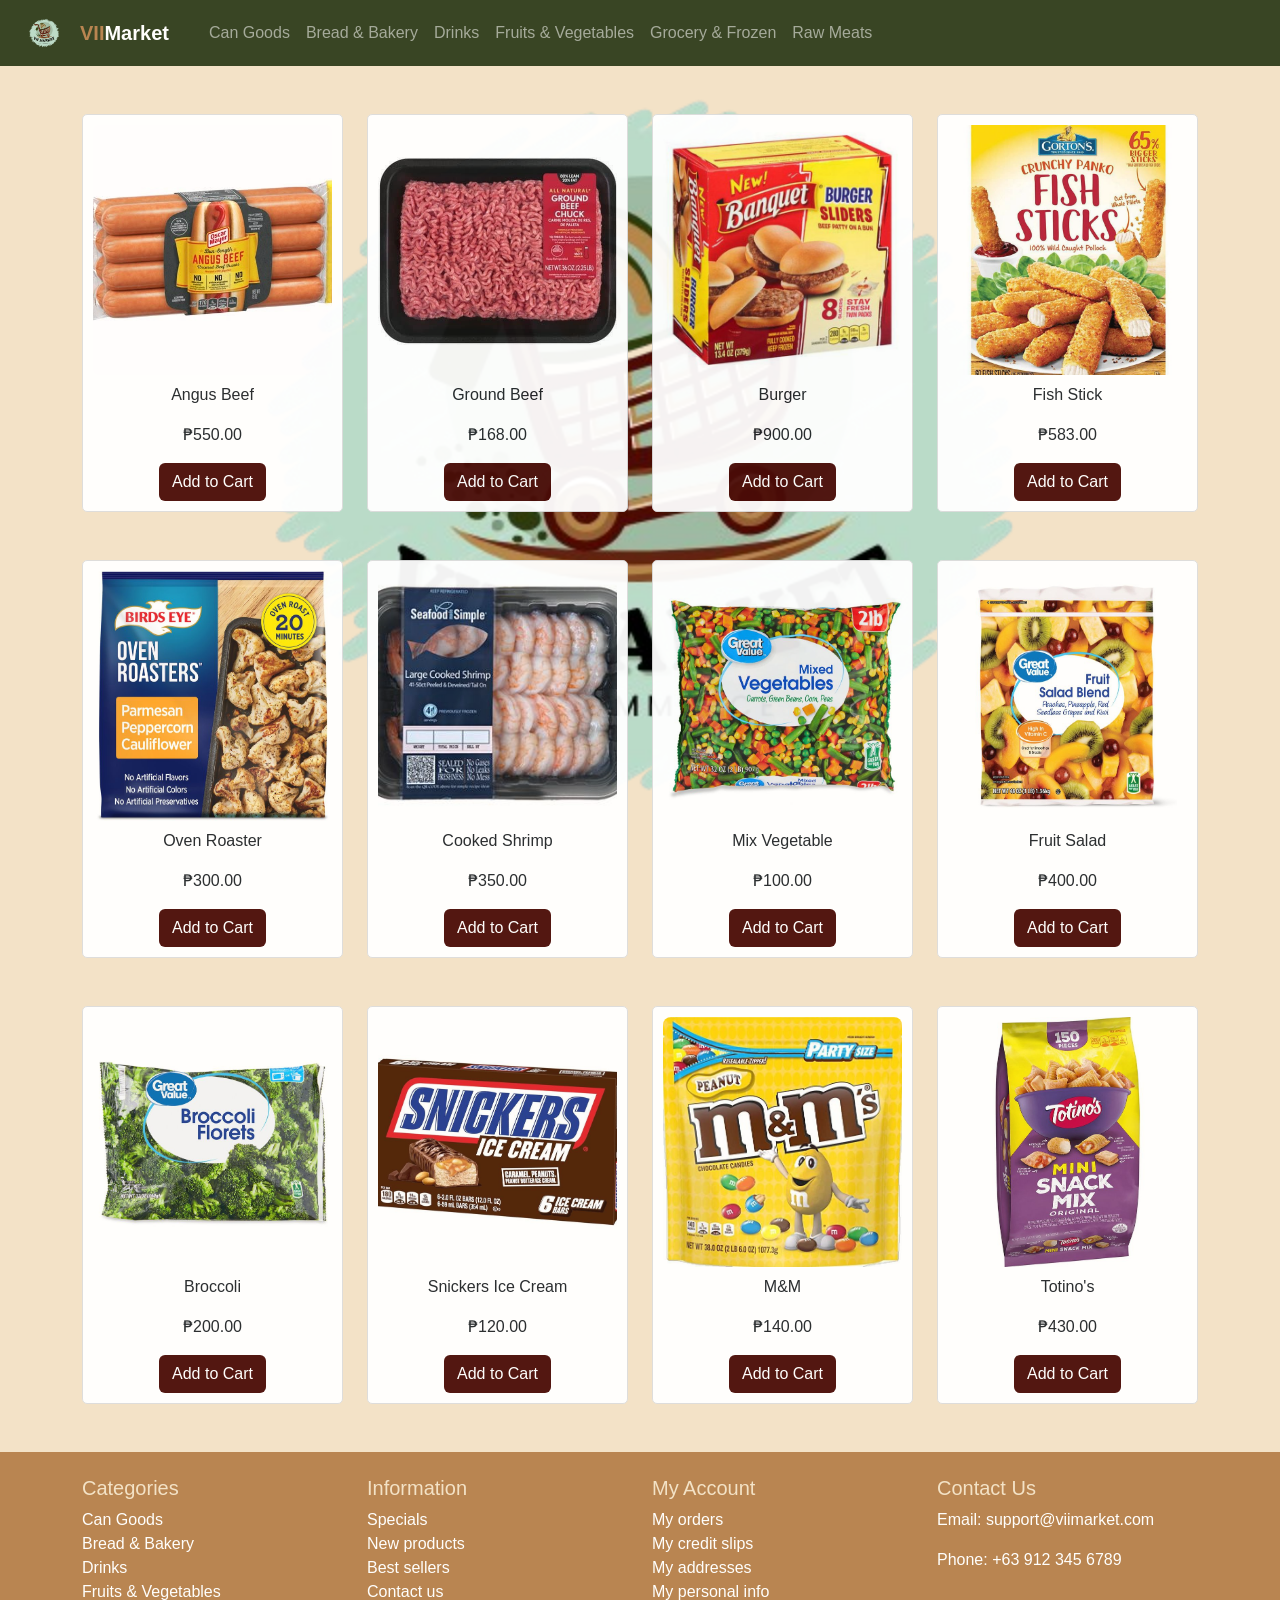
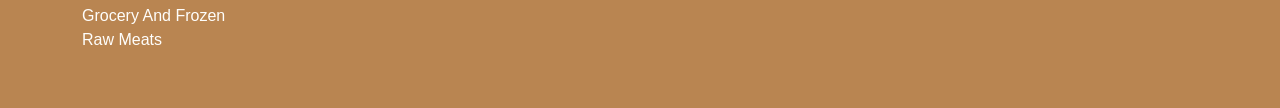
<file: lab 1/Front/Grocery&Frozen.html>
<!DOCTYPE html>
<html lang="en">
<head>
    <meta charset="UTF-8">
    <meta name="viewport" content="width=device-width, initial-scale=1.0">
    <title>Document</title>
    <link href="https://cdn.jsdelivr.net/npm/bootstrap@5.3.3/dist/css/bootstrap.min.css" rel="stylesheet">
 <style>
 body {
  font-family: Arial, sans-serif;
  background-color: #F3E2C7;
  background-image: url('Product Image/logo.png');
  background-repeat: no-repeat;
  background-position: center;
  background-size: 1000px;
  background-attachment: fixed;
  opacity: 0.95;

  }

  .navbar {
    background-color: #2F3D1C; /* forest green */
  }

  .navbar-brand span {
    color: #B6804B; /* tan highlight */
  }

  .navbar-brand img {
  max-height: 40px;
  }

  .btn-cart {
    background-color: #4A0C08; /* deep maroon */
    color: white;
  }

  .btn-outline-light {
    border-color: #71965A;
    color: #71965A;
  }

  .btn-outline-light:hover {
    background-color: #71965A;
    color: white;
  }

  .btn-outline-warning {
    border-color: #B6804B;
    color: #B6804B;
  }

  .btn-outline-warning:hover {
    background-color: #B6804B;
    color: white;
  }

  footer {
    background-color: #B6804B; /* tan background */
    color: white;
  }

  .footer-title {
    color: #F3E2C7; /* beige for headers */
  }

  .product-card {
    background-color: white;
    border: 1px solid #ddd;
    border-radius: 5px;
    padding: 10px;
    text-align: center;
  }

  .product-card img {
    width: 200%;
    height: 250px;
    object-fit: cover;
    border-radius: 8px;
  }

  .product-card:hover {
    transform: scale(1.03);
    transition: 0.3s ease;
    box-shadow: 0 4px 12px rgba(0,0,0,0.1);
  }

  .btn-cart:hover {
    background-color: #B6804B;
    color: white;
  }
</style>
</head>
<body>
  <nav class="navbar navbar-expand-lg navbar-dark px-4">
  <a class="navbar-brand fw-bold d-flex align-items-center gap-2" href="index.html">
  <img src="Product Image/logo.png" alt="VII Market Logo" style="height: 40px;" />
  </a>
  <a class="navbar-brand fw-bold" href="index.html"><span>VII</span>Market</a>
  <button class="navbar-toggler" type="button" data-bs-toggle="collapse" data-bs-target="#navbarNav">
    <span class="navbar-toggler-icon"></span>
  </button>
  <div class="collapse navbar-collapse ms-3" id="navbarNav">
    <ul class="navbar-nav me-auto">
      <li class="nav-item"><a class="nav-link" href="can_goods.html">Can Goods</a></li>
      <li class="nav-item"><a class="nav-link" href="bread&bakery.html">Bread & Bakery</a></li>
      <li class="nav-item"><a class="nav-link" href="drinks.html">Drinks</a></li>
      <li class="nav-item"><a class="nav-link" href="fruits&vegetable.html">Fruits & Vegetables</a></li>
      <li class="nav-item"><a class="nav-link" href="Grocery&Frozen.html">Grocery & Frozen</a></li>
      <li class="nav-item"><a class="nav-link" href="RawMeat.html">Raw Meats</a></li>
    </ul>
  </div>
</nav>
<div class="container mt-5">
  <div class="row">
    <div class="col-md-3">
      <div class="product-card">
        <img src="../Front/Product Image/Angus Beef.jpg" class="img-fluid" alt="product">
        <p class="mt-2">Angus Beef </p>
        <p class="mt-2">₱550.00 </p>
        <button class="btn btn-cart">Add to Cart</button>
      </div>
    </div>
    <div class="col-md-3">
      <div class="product-card">
        <img src="../Front/Product Image/ground beef.jpg " class="img-fluid" alt="product">
        <p class="mt-2">Ground Beef </p>
        <p>₱168.00</p>
        <button class="btn btn-cart">Add to Cart</button>
      </div>
    </div>
    <div class="col-md-3">
      <div class="product-card">
        <img src="../Front/Product Image/Burger.jpg" class="img-fluid" alt="product">
        <p class="mt-2">Burger </p>
        <p>₱900.00</p>
        <button class="btn btn-cart">Add to Cart</button>
      </div>
    </div>
    <div class="col-md-3">
      <div class="product-card">
        <img src="../Front/Product Image/Fish stick.jpg" class="img-fluid" alt="product">
        <p class="mt-2">Fish Stick </p>
        <p>₱583.00</p>
        <button class="btn btn-cart">Add to Cart</button>
      </div>
    </div>
  </div>
</div>
<div class="container mt-5">
  <div class="row">
    <div class="col-md-3">
      <div class="product-card">
        <img src="../Front/Product Image/Oven Roasters.jpg" class="img-fluid" alt="product">
        <p class="mt-2">Oven Roaster </p>
        <p class="mt-2">₱300.00 </p>
        <button class="btn btn-cart">Add to Cart</button>
      </div>
    </div>
    <div class="col-md-3">
      <div class="product-card">
        <img src="../Front/Product Image/Cooked Shrimp.jpg" class="img-fluid" alt="product">
        <p class="mt-2">Cooked Shrimp </p>
        <p>₱350.00</p>
        <button class="btn btn-cart">Add to Cart</button>
      </div>
    </div>
    <div class="col-md-3">
      <div class="product-card">
        <img src="../Front/Product Image/mix vegetable.jpg" class="img-fluid" alt="product">
        <p class="mt-2">Mix Vegetable </p>
        <p>₱100.00</p>
        <button class="btn btn-cart">Add to Cart</button>
      </div>
    </div>
    <div class="col-md-3">
      <div class="product-card">
        <img src="../Front/Product Image/Fruit salad.jpg" class="img-fluid" alt="product">
        <p class="mt-2">Fruit Salad </p>
        <p>₱400.00</p>
        <button class="btn btn-cart">Add to Cart</button>
      </div>
    </div>
  </div>
</div>
<div class="container mt-5">
  <div class="row">
    <div class="col-md-3">
      <div class="product-card">
        <img src="../Front/Product Image/Broccoli.jpg" class="img-fluid" alt="product">
        <p class="mt-2">Broccoli </p>
        <p class="mt-2">₱200.00 </p>
        <button class="btn btn-cart">Add to Cart</button>
      </div>
    </div>
    <div class="col-md-3">
      <div class="product-card">
        <img src="../Front/Product Image/Snickers Icecream.jpg" class="img-fluid" alt="product">
        <p class="mt-2">Snickers Ice Cream </p>
        <p>₱120.00</p>
        <button class="btn btn-cart">Add to Cart</button>
      </div>
    </div>
    <div class="col-md-3">
      <div class="product-card">
        <img src="../Front/Product Image/M&M.jpg" class="img-fluid" alt="product">
        <p class="mt-2">M&M </p>
        <p>₱140.00</p>
        <button class="btn btn-cart">Add to Cart</button>
      </div>
    </div>
    <div class="col-md-3">
      <div class="product-card">
        <img src="../Front/Product Image/Totino's.jpg" class="img-fluid" alt="product">
        <p class="mt-2">Totino's </p>
        <p>₱430.00</p>
        <button class="btn btn-cart">Add to Cart</button>
      </div>
    </div>
  </div>
</div>
  </div>
</div>

<footer class="mt-5 py-4">
  <div class="container">
    <div class="row text-start text-white">
      <!-- Categories -->
      <div class="col-md-3 mb-3">
        <h5 class="footer-title">Categories</h5>
        <ul class="list-unstyled">
          <li><a href="can_goods.html" class="text-white text-decoration-none">Can Goods</a></li>
          <li><a href="bread&bakery.html" class="text-white text-decoration-none">Bread & Bakery</a></li>
          <li><a href="drinks.html" class="text-white text-decoration-none">Drinks</a></li>
          <li><a href="fruits&vegetable.html" class="text-white text-decoration-none">Fruits & Vegetables</a></li>
          <li><a href="Grocery&Frozen.html" class="text-white text-decoration-none">Grocery And Frozen</a></li>
          <li><a href="RawMeat.html" class="text-white text-decoration-none">Raw Meats</a></li>
        </ul>
      </div>

      <!-- Information -->
      <div class="col-md-3 mb-3">
        <h5 class="footer-title">Information</h5>
        <ul class="list-unstyled">
          <li><a href="#" class="text-white text-decoration-none">Specials</a></li>
          <li><a href="#" class="text-white text-decoration-none">New products</a></li>
          <li><a href="#" class="text-white text-decoration-none">Best sellers</a></li>
          <li><a href="#" class="text-white text-decoration-none">Contact us</a></li>
        </ul>
      </div>

      <!-- My Account -->
      <div class="col-md-3 mb-3">
        <h5 class="footer-title">My Account</h5>
        <ul class="list-unstyled">
          <li><a href="#" class="text-white text-decoration-none">My orders</a></li>
          <li><a href="#" class="text-white text-decoration-none">My credit slips</a></li>
          <li><a href="#" class="text-white text-decoration-none">My addresses</a></li>
          <li><a href="#" class="text-white text-decoration-none">My personal info</a></li>
        </ul>
      </div>

      <!-- Contact / Social -->
      <div class="col-md-3 mb-3">
        <h5 class="footer-title">Contact Us</h5>
        <p>Email: support@viimarket.com</p>
        <p>Phone: +63 912 345 6789</p>
        <div class="d-flex gap-2">
          <a href="#" class="text-white"><i class="bi bi-facebook"></i></a>
          <a href="#" class="text-white"><i class="bi bi-instagram"></i></a>
          <a href="#" class="text-white"><i class="bi bi-twitter-x"></i></a>
        </div>
      </div>
    </div>
  </div>
</footer>

<script src="https://cdn.jsdelivr.net/npm/bootstrap@5.3.3/dist/js/bootstrap.bundle.min.js"></script>
</body>
</html>
</file>
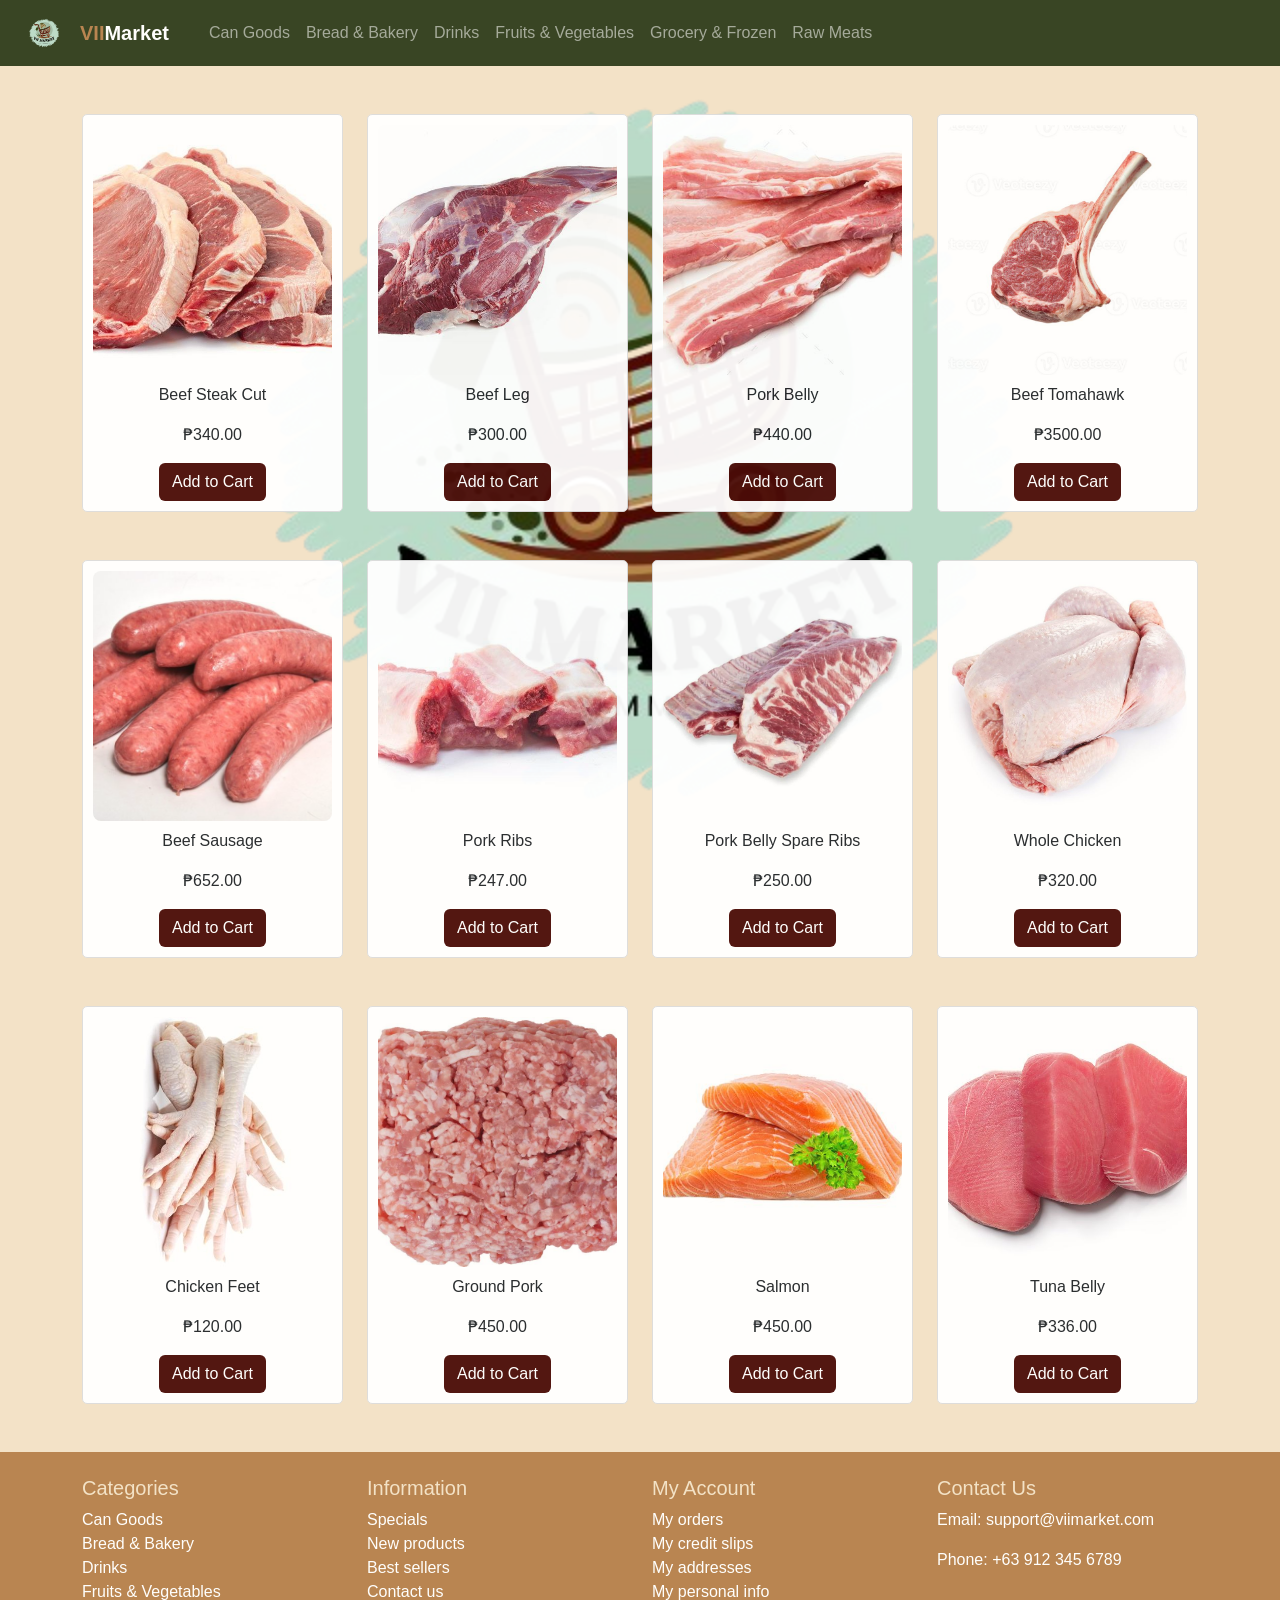
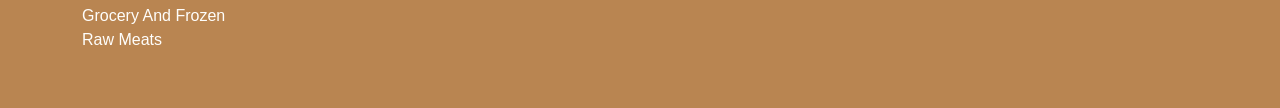
<file: lab 1/Front/RawMeat.html>
<!DOCTYPE html>
<html lang="en">
<head>
    <meta charset="UTF-8">
    <meta name="viewport" content="width=device-width, initial-scale=1.0">
    <title>Document</title>
    <link href="https://cdn.jsdelivr.net/npm/bootstrap@5.3.3/dist/css/bootstrap.min.css" rel="stylesheet">
<style>
  body {
  font-family: Arial, sans-serif;
  background-color: #F3E2C7;
  background-image: url('Product Image/logo.png');
  background-repeat: no-repeat;
  background-position: center;
  background-size: 1000px;
  background-attachment: fixed;
  opacity: 0.95;

  }

  .navbar {
    background-color: #2F3D1C; /* forest green */
  }

  .navbar-brand span {
    color: #B6804B; /* tan highlight */
  }

  .navbar-brand img {
  max-height: 40px;
  }

  .btn-cart {
    background-color: #4A0C08; /* deep maroon */
    color: white;
  }

  .btn-outline-light {
    border-color: #71965A;
    color: #71965A;
  }

  .btn-outline-light:hover {
    background-color: #71965A;
    color: white;
  }

  .btn-outline-warning {
    border-color: #B6804B;
    color: #B6804B;
  }

  .btn-outline-warning:hover {
    background-color: #B6804B;
    color: white;
  }

  footer {
    background-color: #B6804B; /* tan background */
    color: white;
  }

  .footer-title {
    color: #F3E2C7; /* beige for headers */
  }

  .product-card {
    background-color: white;
    border: 1px solid #ddd;
    border-radius: 5px;
    padding: 10px;
    text-align: center;
  }

  .product-card img {
    width: 200%;
    height: 250px;
    object-fit: cover;
    border-radius: 8px;
  }

  .product-card:hover {
    transform: scale(1.03);
    transition: 0.3s ease;
    box-shadow: 0 4px 12px rgba(0,0,0,0.1);
  }

  .btn-cart:hover {
    background-color: #B6804B;
    color: white;
  }
</style>
</head>
<body>
  <nav class="navbar navbar-expand-lg navbar-dark px-4">
  <a class="navbar-brand fw-bold d-flex align-items-center gap-2" href="index.html">
   <img src="Product Image/logo.png" alt="VII Market Logo" style="height: 40px;" />
  </a>
  <a class="navbar-brand fw-bold" href="index.html"><span>VII</span>Market</a>
  <button class="navbar-toggler" type="button" data-bs-toggle="collapse" data-bs-target="#navbarNav">
    <span class="navbar-toggler-icon"></span>
  </button>
  <div class="collapse navbar-collapse ms-3" id="navbarNav">
    <ul class="navbar-nav me-auto">
      <li class="nav-item"><a class="nav-link" href="can_goods.html">Can Goods</a></li>
      <li class="nav-item"><a class="nav-link" href="bread&bakery.html">Bread & Bakery</a></li>
      <li class="nav-item"><a class="nav-link" href="drinks.html">Drinks</a></li>
      <li class="nav-item"><a class="nav-link" href="fruits&vegetable.html">Fruits & Vegetables</a></li>
      <li class="nav-item"><a class="nav-link" href="Grocery&Frozen.html">Grocery & Frozen</a></li>
      <li class="nav-item"><a class="nav-link" href="RawMeat.html">Raw Meats</a></li>
    </ul>
  </div>
</nav>
<div class="container mt-5">
  <div class="row">
    <div class="col-md-3">
      <div class="product-card">
        <img src="../Front/Product Image/Beef Steak.jpg" class="img-fluid" alt="product">
        <p class="mt-2">Beef Steak Cut </p>
        <p class="mt-2">₱340.00 </p>
        <button class="btn btn-cart">Add to Cart</button>
      </div>
    </div>
    <div class="col-md-3">
      <div class="product-card">
        <img src="../Front/Product Image/Beef Leg.jpg" class="img-fluid" alt="product">
        <p class="mt-2">Beef Leg </p>
        <p>₱300.00</p>
        <button class="btn btn-cart">Add to Cart</button>
      </div>
    </div>
    <div class="col-md-3">
      <div class="product-card">
        <img src="../Front/Product Image/Pork Belly.jpg" class="img-fluid" alt="product">
        <p class="mt-2">Pork Belly</p>
        <p>₱440.00</p>
        <button class="btn btn-cart">Add to Cart</button>
      </div>
    </div>
    <div class="col-md-3">
      <div class="product-card">
        <img src="../Front/Product Image/Beef Tomohawk.jpg" class="img-fluid" alt="product">
        <p class="mt-2">Beef Tomahawk </p>
        <p>₱3500.00</p>
        <button class="btn btn-cart">Add to Cart</button>
      </div>
    </div>
  </div>
</div>
<div class="container mt-5">
  <div class="row">
    <div class="col-md-3">
      <div class="product-card">
        <img src="../Front/Product Image/Beef Sausage.jpg" class="img-fluid" alt="product">
        <p class="mt-2">Beef Sausage </p>
        <p class="mt-2">₱652.00 </p>
        <button class="btn btn-cart">Add to Cart</button>
      </div>
    </div>
    <div class="col-md-3">
      <div class="product-card">
        <img src="../Front/Product Image/Pork Ribs.jpg" class="img-fluid" alt="product">
        <p class="mt-2">Pork Ribs </p>
        <p>₱247.00</p>
        <button class="btn btn-cart">Add to Cart</button>
      </div>
    </div>
    <div class="col-md-3">
      <div class="product-card">
        <img src="../Front/Product Image/Pork Belly Spare Ribs.jpg" class="img-fluid" alt="product">
        <p class="mt-2">Pork Belly Spare Ribs </p>
        <p>₱250.00</p>
        <button class="btn btn-cart">Add to Cart</button>
      </div>
    </div>
    <div class="col-md-3">
      <div class="product-card">
        <img src="../Front/Product Image/Whole Chicken.jpg" class="img-fluid" alt="product">
        <p class="mt-2">Whole Chicken </p>
        <p>₱320.00</p>
        <button class="btn btn-cart">Add to Cart</button>
      </div>
    </div>
  </div>
</div>
<div class="container mt-5">
  <div class="row">
    <div class="col-md-3">
      <div class="product-card">
        <img src="../Front/Product Image/Chicken Feet.jpg" class="img-fluid" alt="product">
        <p class="mt-2">Chicken Feet </p>
        <p class="mt-2">₱120.00 </p>
        <button class="btn btn-cart">Add to Cart</button>
      </div>
    </div>
    <div class="col-md-3">
      <div class="product-card">
        <img src="../Front/Product Image/Ground pork.jpg" class="img-fluid" alt="product">
        <p class="mt-2">Ground Pork </p>
        <p>₱450.00</p>
        <button class="btn btn-cart">Add to Cart</button>
      </div>
    </div>
    <div class="col-md-3">
      <div class="product-card">
        <img src="../Front/Product Image/Salmon.jpg" class="img-fluid" alt="product">
        <p class="mt-2">Salmon </p>
        <p>₱450.00</p>
        <button class="btn btn-cart">Add to Cart</button>
      </div>
    </div>
    <div class="col-md-3">
      <div class="product-card">
        <img src="../Front/Product Image/Tuna.jpg" class="img-fluid" alt="product">
        <p class="mt-2">Tuna Belly </p>
        <p>₱336.00</p>
        <button class="btn btn-cart">Add to Cart</button>
      </div>
    </div>
  </div>
</div>
</div>

<footer class="mt-5 py-4">
  <div class="container">
    <div class="row text-start text-white">
      <!-- Categories -->
      <div class="col-md-3 mb-3">
        <h5 class="footer-title">Categories</h5>
        <ul class="list-unstyled">
          <li><a href="can_goods.html" class="text-white text-decoration-none">Can Goods</a></li>
          <li><a href="bread&bakery.html" class="text-white text-decoration-none">Bread & Bakery</a></li>
          <li><a href="drinks.html" class="text-white text-decoration-none">Drinks</a></li>
          <li><a href="fruits&vegetable.html" class="text-white text-decoration-none">Fruits & Vegetables</a></li>
          <li><a href="Grocery&Frozen.html" class="text-white text-decoration-none">Grocery And Frozen</a></li>
          <li><a href="RawMeat.html" class="text-white text-decoration-none">Raw Meats</a></li>
        </ul>
      </div>

      <!-- Information -->
      <div class="col-md-3 mb-3">
        <h5 class="footer-title">Information</h5>
        <ul class="list-unstyled">
          <li><a href="#" class="text-white text-decoration-none">Specials</a></li>
          <li><a href="#" class="text-white text-decoration-none">New products</a></li>
          <li><a href="#" class="text-white text-decoration-none">Best sellers</a></li>
          <li><a href="#" class="text-white text-decoration-none">Contact us</a></li>
        </ul>
      </div>

      <!-- My Account -->
      <div class="col-md-3 mb-3">
        <h5 class="footer-title">My Account</h5>
        <ul class="list-unstyled">
          <li><a href="#" class="text-white text-decoration-none">My orders</a></li>
          <li><a href="#" class="text-white text-decoration-none">My credit slips</a></li>
          <li><a href="#" class="text-white text-decoration-none">My addresses</a></li>
          <li><a href="#" class="text-white text-decoration-none">My personal info</a></li>
        </ul>
      </div>

      <!-- Contact / Social -->
      <div class="col-md-3 mb-3">
        <h5 class="footer-title">Contact Us</h5>
        <p>Email: support@viimarket.com</p>
        <p>Phone: +63 912 345 6789</p>
        <div class="d-flex gap-2">
          <a href="#" class="text-white"><i class="bi bi-facebook"></i></a>
          <a href="#" class="text-white"><i class="bi bi-instagram"></i></a>
          <a href="#" class="text-white"><i class="bi bi-twitter-x"></i></a>
        </div>
      </div>
    </div>
  </div>
</footer>

<script src="https://cdn.jsdelivr.net/npm/bootstrap@5.3.3/dist/js/bootstrap.bundle.min.js"></script>
</body>
</html>
</file>
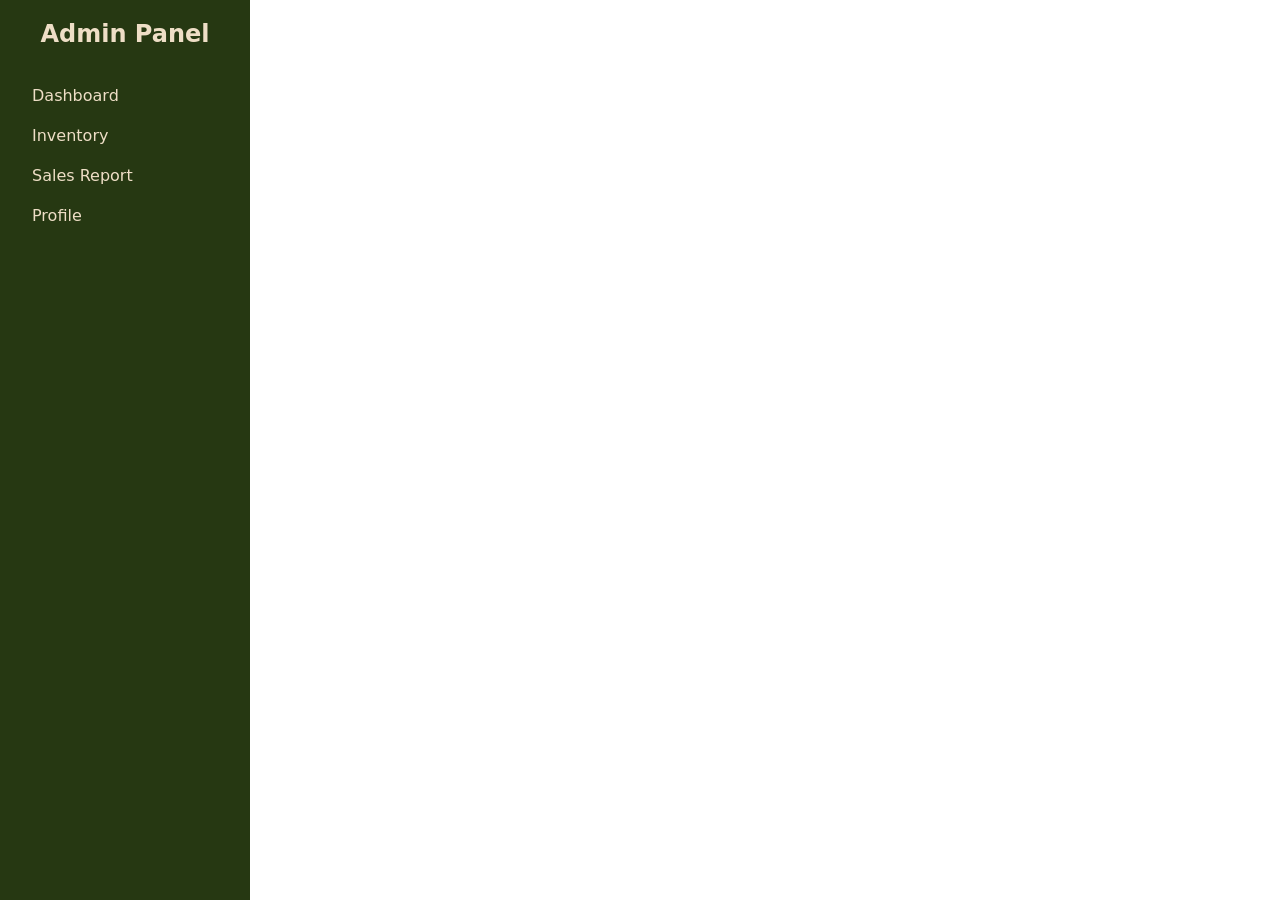
<file: lab 1/Front/Sales report.html>
<!DOCTYPE html>
<html lang="en">
<head>
    <meta charset="UTF-8">
    <meta name="viewport" content="width= , initial-scale=1.0">
    <title>Document</title>
<link href="https://cdn.jsdelivr.net/npm/bootstrap@5.3.2/dist/css/bootstrap.min.css" rel="stylesheet">
  <style>
    
    .body{
        background-color: beige;
    }
    :root {
      --beige: #eedec6;
      --brown: #b8864b;
      --sage: #6e8e5d;
      --olive: #263812;
      --maroon: #4a0e08;
    }

    #wrapper.toggled #sidebar-wrapper {
      margin-left: -250px;
    }

    #sidebar-wrapper {
      width: 250px;
      min-height: 100vh;
      background-color: var(--olive) !important;
    }

    .sidebar-heading {
      color: var(--beige);
    }

    .list-group-item {
      background-color: var(--olive) !important;
      color: var(--beige);
      border: none;
    }

    .list-group-item:hover {
      background-color: var(--brown) !important;
      color: white;
    }

    .navbar {
      background-color: var(--brown) !important;
    }

    .navbar h4 {
      color: white;
    }

    .btn-primary {
      background-color: var(--sage);
      border-color: var(--sage);
    }

    .btn-primary:hover {
      background-color: var(--maroon);
      border-color: var(--maroon);
    }

    .card {
      border: none;
    }

    .card-title {
      color: var(--olive);
    }
  </style>
</head>
<body>
  <div class="d-flex" id="wrapper">
    <!-- Sidebar -->
    <div class="p-3" id="sidebar-wrapper">
      <div class="sidebar-heading text-center fs-4 fw-bold mb-4">Admin Panel</div>
      <div class="list-group list-group-flush">
        <a href="dashboard.html" class="list-group-item list-group-item-action">Dashboard</a>
        <a href="inventory.html" class="list-group-item list-group-item-action">Inventory</a>
        <a href="Sales report.html" class="list-group-item list-group-item-action">Sales Report</a>
        <a href="Profile.html" class="list-group-item list-group-item-action">Profile</a>
      </div>
    </div>
    
</body>
</html>
</file>
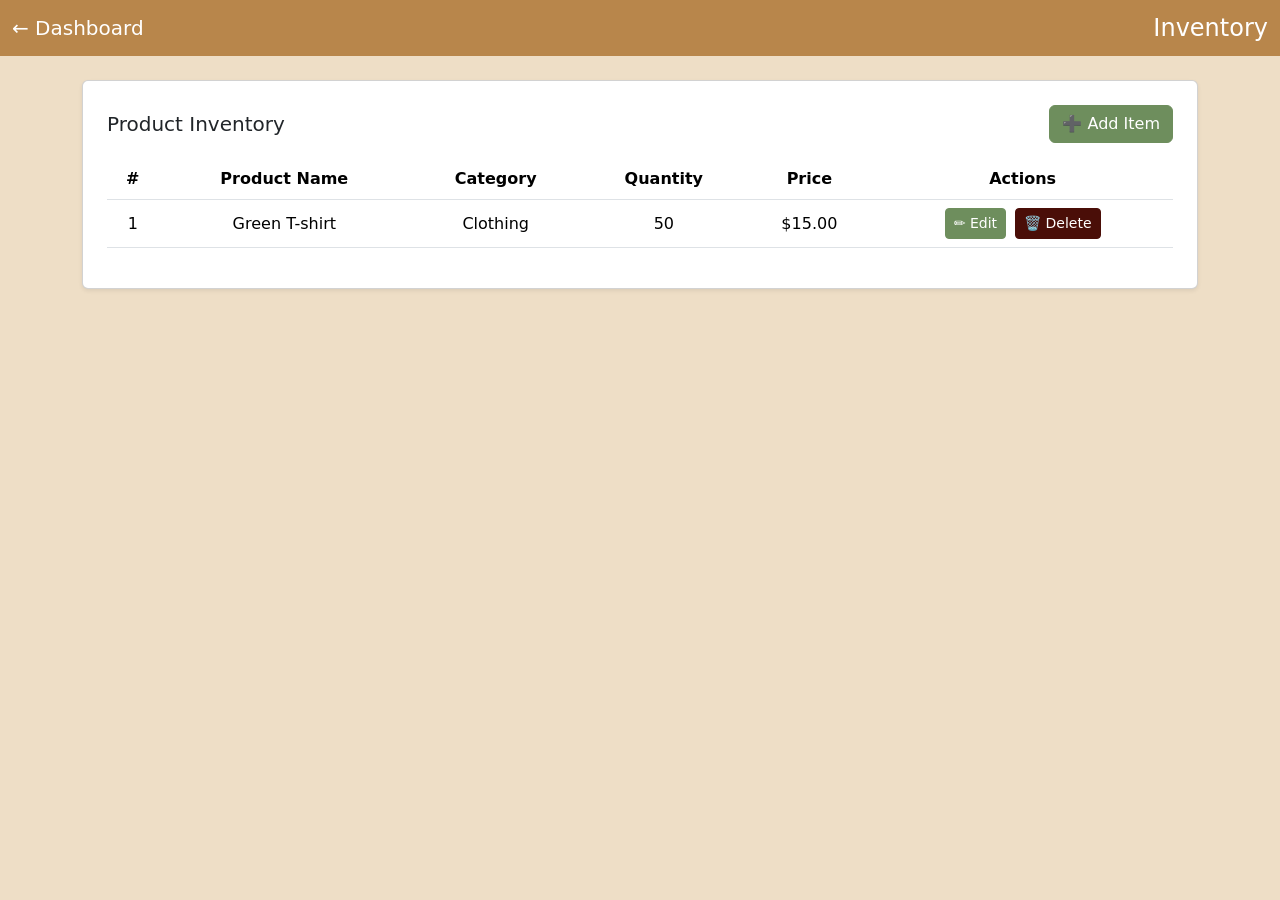
<file: lab 1/Front/admin/inventory.html>
<!DOCTYPE html>
<html lang="en">
<head>
  <meta charset="UTF-8" />
  <meta name="viewport" content="width=device-width, initial-scale=1.0">
  <title>Inventory Management</title>
  <link href="https://cdn.jsdelivr.net/npm/bootstrap@5.3.2/dist/css/bootstrap.min.css" rel="stylesheet">
  <style>
    :root {
      --beige: #eedec6;
      --brown: #b8864b;
      --sage: #6e8e5d;
      --olive: #263812;
      --maroon: #4a0e08;
    }
    body {
      background-color: var(--beige);
    }
    .navbar {
      background-color: var(--brown) !important;
    }
    .navbar a, .navbar h4 {
      color: white !important;
    }
    .btn-primary {
      background-color: var(--sage);
      border-color: var(--sage);
    }
    .btn-primary:hover {
      background-color: var(--maroon);
      border-color: var(--maroon);
    }
    .btn-danger {
      background-color: var(--maroon);
      border-color: var(--maroon);
    }
    .btn-danger:hover {
      background-color: #300a05;
      border-color: #300a05;
    }
    .table thead {
      background-color: var(--olive);
      color: white;
    }
    .modal-header {
      background-color: var(--brown);
      color: white;
    }
    .form-label {
      font-weight: 500;
      color: var(--olive);
    }
  </style>
</head>
<body>

  <!-- Navbar -->
  <nav class="navbar navbar-expand-lg">
    <div class="container-fluid">
      <a class="navbar-brand" href="dashboard.html">← Dashboard</a>
      <h4 class="ms-auto mb-0">Inventory</h4>
    </div>
  </nav>

  <div class="container mt-4">
    <div class="card shadow-sm p-4 mb-4">
      <div class="d-flex justify-content-between align-items-center mb-3">
        <h5 class="mb-0">Product Inventory</h5>
        <button class="btn btn-primary" data-bs-toggle="modal" data-bs-target="#addModal">➕ Add Item</button>
      </div>

      <div class="table-responsive">
        <table class="table table-hover align-middle text-center">
          <thead>
            <tr>
              <th>#</th>
              <th>Product Name</th>
              <th>Category</th>
              <th>Quantity</th>
              <th>Price</th>
              <th>Actions</th>
            </tr>
          </thead>
          <tbody id="inventoryTable">
            <tr>
              <td>1</td>
              <td>Green T-shirt</td>
              <td>Clothing</td>
              <td>50</td>
              <td>$15.00</td>
              <td>
                <button class="btn btn-sm btn-primary me-1" onclick="editItem(this)">✏️ Edit</button>
                <button class="btn btn-sm btn-danger" onclick="deleteItem(this)">🗑️ Delete</button>
              </td>
            </tr>
          </tbody>
        </table>
      </div>
    </div>
  </div>

  <!-- Add Modal -->
  <div class="modal fade" id="addModal" tabindex="-1">
    <div class="modal-dialog">
      <div class="modal-content">
        <form onsubmit="addNewItem(event)">
          <div class="modal-header">
            <h5 class="modal-title">Add New Item</h5>
            <button type="button" class="btn-close" data-bs-dismiss="modal"></button>
          </div>
          <div class="modal-body">
            <div class="mb-3">
              <label class="form-label">Product Name</label>
              <input required type="text" id="addName" class="form-control">
            </div>
            <div class="mb-3">
              <label class="form-label">Category</label>
              <input required type="text" id="addCategory" class="form-control">
            </div>
            <div class="mb-3">
              <label class="form-label">Quantity</label>
              <input required type="number" id="addQuantity" class="form-control" min="0">
            </div>
            <div class="mb-3">
              <label class="form-label">Price (e.g., $10.00)</label>
              <input required type="text" id="addPrice" class="form-control">
            </div>
          </div>
          <div class="modal-footer">
            <button class="btn btn-primary" type="submit">Add Item</button>
            <button class="btn btn-secondary" type="button" data-bs-dismiss="modal">Cancel</button>
          </div>
        </form>
      </div>
    </div>
  </div>

  <!-- Edit Modal -->
  <div class="modal fade" id="editModal" tabindex="-1">
    <div class="modal-dialog">
      <div class="modal-content">
        <form onsubmit="saveEditItem(event)">
          <div class="modal-header">
            <h5 class="modal-title">Edit Item</h5>
            <button type="button" class="btn-close" data-bs-dismiss="modal"></button>
          </div>
          <div class="modal-body">
            <div class="mb-3">
              <label class="form-label">Product Name</label>
              <input required type="text" id="editName" class="form-control">
            </div>
            <div class="mb-3">
              <label class="form-label">Category</label>
              <input required type="text" id="editCategory" class="form-control">
            </div>
            <div class="mb-3">
              <label class="form-label">Quantity</label>
              <input required type="number" id="editQuantity" class="form-control" min="0">
            </div>
            <div class="mb-3">
              <label class="form-label">Price</label>
              <input required type="text" id="editPrice" class="form-control">
            </div>
          </div>
          <div class="modal-footer">
            <button class="btn btn-primary" type="submit">Save Changes</button>
            <button class="btn btn-secondary" type="button" data-bs-dismiss="modal">Cancel</button>
          </div>
        </form>
      </div>
    </div>
  </div>

  <!-- JS Scripts -->
  <script src="https://cdn.jsdelivr.net/npm/bootstrap@5.3.2/dist/js/bootstrap.bundle.min.js"></script>
  <script>
    let editRow = null;

    function addNewItem(event) {
      event.preventDefault();
      const name = document.getElementById('addName').value;
      const category = document.getElementById('addCategory').value;
      const quantity = document.getElementById('addQuantity').value;
      const price = document.getElementById('addPrice').value;

      const table = document.getElementById('inventoryTable');
      const newRow = table.insertRow();
      newRow.innerHTML = `
        <td></td>
        <td>${name}</td>
        <td>${category}</td>
        <td>${quantity}</td>
        <td>${price}</td>
        <td>
          <button class="btn btn-sm btn-primary me-1" onclick="editItem(this)">✏️ Edit</button>
          <button class="btn btn-sm btn-danger" onclick="deleteItem(this)">🗑️ Delete</button>
        </td>
      `;
      updateRowNumbers();
      event.target.reset();
      bootstrap.Modal.getInstance(document.getElementById('addModal')).hide();
    }

    function editItem(btn) {
      editRow = btn.closest('tr');
      document.getElementById('editName').value = editRow.cells[1].innerText;
      document.getElementById('editCategory').value = editRow.cells[2].innerText;
      document.getElementById('editQuantity').value = editRow.cells[3].innerText;
      document.getElementById('editPrice').value = editRow.cells[4].innerText;
      new bootstrap.Modal(document.getElementById('editModal')).show();
    }

    function saveEditItem(event) {
      event.preventDefault();
      editRow.cells[1].innerText = document.getElementById('editName').value;
      editRow.cells[2].innerText = document.getElementById('editCategory').value;
      editRow.cells[3].innerText = document.getElementById('editQuantity').value;
      editRow.cells[4].innerText = document.getElementById('editPrice').value;
      bootstrap.Modal.getInstance(document.getElementById('editModal')).hide();
    }

    function deleteItem(btn) {
      btn.closest('tr').remove();
      updateRowNumbers();
    }

    function updateRowNumbers() {
      document.querySelectorAll("#inventoryTable tr").forEach((row, index) => {
        row.cells[0].innerText = index + 1;
      });
    }
  </script>
</body>
</html>
</file>
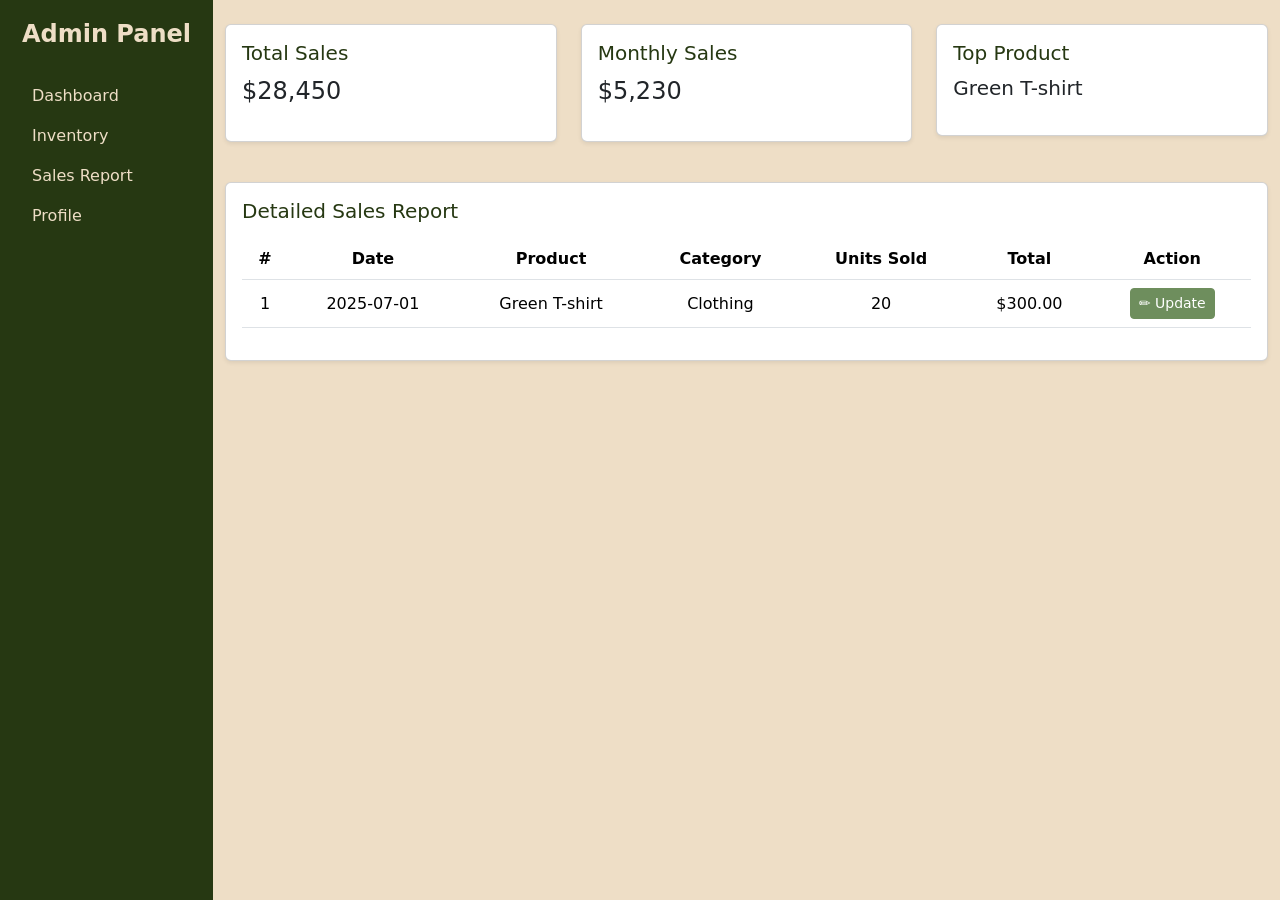
<file: lab 1/Front/admin/Sales report.html>
<!DOCTYPE html>
<html lang="en">
<head>
  <meta charset="UTF-8" />
  <meta name="viewport" content="width=device-width, initial-scale=1.0">
  <title>Sales Report</title>
  <link href="https://cdn.jsdelivr.net/npm/bootstrap@5.3.2/dist/css/bootstrap.min.css" rel="stylesheet">
  <style>
    :root {
      --beige: #eedec6;
      --brown: #b8864b;
      --sage: #6e8e5d;
      --olive: #263812;
      --maroon: #4a0e08;
    }

    body {
      background-color: var(--beige);
    }

    #sidebar-wrapper {
      width: 250px;
      min-height: 100vh;
      background-color: var(--olive) !important;
    }

    .sidebar-heading {
      color: var(--beige);
    }

    .list-group-item {
      background-color: var(--olive) !important;
      color: var(--beige);
      border: none;
    }

    .list-group-item:hover {
      background-color: var(--brown) !important;
      color: white;
    }

    .navbar {
      background-color: var(--brown) !important;
    }

    .navbar h4 {
      color: white;
    }

    .card-title {
      color: var(--olive);
    }

    .btn-primary {
      background-color: var(--sage);
      border-color: var(--sage);
    }

    .btn-primary:hover {
      background-color: var(--maroon);
      border-color: var(--maroon);
    }

    .table thead {
      background-color: var(--olive);
      color: white;
    }

    .modal-header {
      background-color: var(--brown);
      color: white;
    }

    .form-label {
      font-weight: 500;
      color: var(--olive);
    }

    .container-fluid > .row > .col-md-4 .card {
      transition: transform 0.2s ease;
    }

    .container-fluid > .row > .col-md-4 .card:hover {
      transform: scale(1.02);
    }
  </style>
</head>
<body>
  <div class="d-flex" id="wrapper">
    <!-- Sidebar -->
    <div class="p-3" id="sidebar-wrapper">
      <div class="sidebar-heading text-center fs-4 fw-bold mb-4">Admin Panel</div>
      <div class="list-group list-group-flush">
        <a href="dashboard.html" class="list-group-item list-group-item-action">Dashboard</a>
        <a href="inventory.html" class="list-group-item list-group-item-action">Inventory</a>
        <a href="Sales report.html" class="list-group-item list-group-item-action">Sales Report</a>
        <a href="Profile.html" class="list-group-item list-group-item-action">Profile</a>
      </div>
    </div>

    <!-- Main Content -->
    <div class="container-fluid mt-4">
      <!-- Summary Cards -->
      <div class="row mb-4">
        <div class="col-md-4 mb-3">
          <div class="card shadow-sm">
            <div class="card-body">
              <h5 class="card-title">Total Sales</h5>
              <p class="fs-4">$28,450</p>
            </div>
          </div>
        </div>
        <div class="col-md-4 mb-3">
          <div class="card shadow-sm">
            <div class="card-body">
              <h5 class="card-title">Monthly Sales</h5>
              <p class="fs-4">$5,230</p>
            </div>
          </div>
        </div>
        <div class="col-md-4 mb-3">
          <div class="card shadow-sm">
            <div class="card-body">
              <h5 class="card-title">Top Product</h5>
              <p class="fs-5">Green T-shirt</p>
            </div>
          </div>
        </div>
      </div>

      <!-- Detailed Sales Table -->
      <div class="card shadow-sm mb-4">
        <div class="card-body">
          <h5 class="card-title mb-3">Detailed Sales Report</h5>
          <div class="table-responsive">
            <table class="table table-hover text-center align-middle">
              <thead>
                <tr>
                  <th>#</th>
                  <th>Date</th>
                  <th>Product</th>
                  <th>Category</th>
                  <th>Units Sold</th>
                  <th>Total</th>
                  <th>Action</th>
                </tr>
              </thead>
              <tbody>
                <tr>
                  <td>1</td>
                  <td>2025-07-01</td>
                  <td>Green T-shirt</td>
                  <td>Clothing</td>
                  <td>20</td>
                  <td>$300.00</td>
                  <td>
                    <button class="btn btn-sm btn-primary" data-bs-toggle="modal" data-bs-target="#updateModal">
                      ✏️ Update
                    </button>
                  </td>
                </tr>
                <!-- More rows can be added here -->
              </tbody>
            </table>
          </div>
        </div>
      </div>
    </div>
  </div>

  <!-- Update Modal -->
  <div class="modal fade" id="updateModal" tabindex="-1" aria-labelledby="updateModalLabel" aria-hidden="true">
    <div class="modal-dialog">
      <div class="modal-content">
        <form>
          <div class="modal-header">
            <h5 class="modal-title" id="updateModalLabel">Update Sale Entry</h5>
            <button type="button" class="btn-close" data-bs-dismiss="modal" aria-label="Close"></button>
          </div>
          <div class="modal-body">
            <div class="mb-3">
              <label for="updateDate" class="form-label">Date</label>
              <input type="date" class="form-control" id="updateDate" value="2025-07-01">
            </div>
            <div class="mb-3">
              <label for="updateProduct" class="form-label">Product</label>
              <input type="text" class="form-control" id="updateProduct" value="Green T-shirt">
            </div>
            <div class="mb-3">
              <label for="updateCategory" class="form-label">Category</label>
              <select class="form-select" id="updateCategory">
                <option selected>Clothing</option>
                <option>Accessories</option>
                <option>Stationery</option>
              </select>
            </div>
            <div class="mb-3">
              <label for="updateUnits" class="form-label">Units Sold</label>
              <input type="number" class="form-control" id="updateUnits" value="20" min="0">
            </div>
            <div class="mb-3">
              <label for="updateTotal" class="form-label">Total ($)</label>
              <input type="text" class="form-control" id="updateTotal" value="300.00">
            </div>
          </div>
          <div class="modal-footer">
            <button type="button" class="btn btn-secondary" data-bs-dismiss="modal">Cancel</button>
            <button type="submit" class="btn btn-primary">Save Changes</button>
          </div>
        </form>
      </div>
    </div>
  </div>

  <!-- Bootstrap JS -->
  <script src="https://cdn.jsdelivr.net/npm/bootstrap@5.3.2/dist/js/bootstrap.bundle.min.js"></script>
</body>
</html>
</file>
